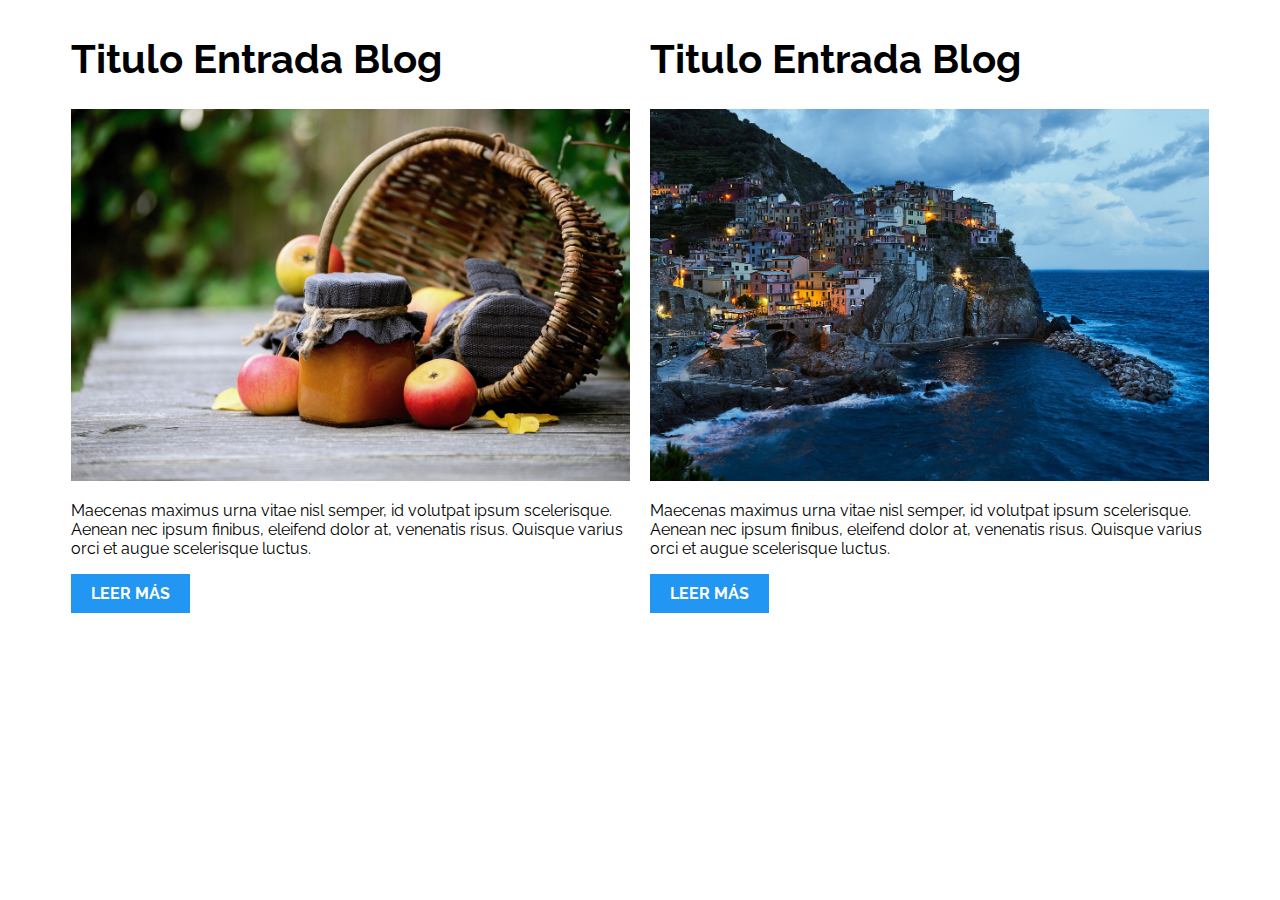
<file: 01-2columnas_iguales_css_grid/index.html>
<!DOCTYPE html>
<html>

<head>
    <meta charset="utf-8">
    <title>Patrones Responsive Web Design - 2 Columnas</title>
    <link rel="stylesheet" href="https://necolas.github.io/normalize.css/8.0.1/normalize.css">
    <link href="https://fonts.googleapis.com/css?family=Raleway:400,700,900" rel="stylesheet">
    <link rel="stylesheet" href="css/styles.css">
    <meta name="viewport" content="width=device-width, initial-scale=1">
</head>

<body>

    <div class="contenedor">
        <article class="entrada-blog">
            <h1>Titulo Entrada Blog</h1>
            <img src="img/imagen1.jpg">
            <p>Maecenas maximus urna vitae nisl semper, id volutpat ipsum scelerisque. Aenean nec ipsum finibus, eleifend dolor at, venenatis risus. Quisque varius orci et augue scelerisque luctus.</p>
            <a href="#">Leer más</a>
        </article>
        <article class="entrada-blog">
            <h1>Titulo Entrada Blog</h1>
            <img src="img/imagen2.jpg">
            <p>Maecenas maximus urna vitae nisl semper, id volutpat ipsum scelerisque. Aenean nec ipsum finibus, eleifend dolor at, venenatis risus. Quisque varius orci et augue scelerisque luctus.</p>
            <a href="#">Leer más</a>
        </article>
    </div>

</body>

</html>
</file>
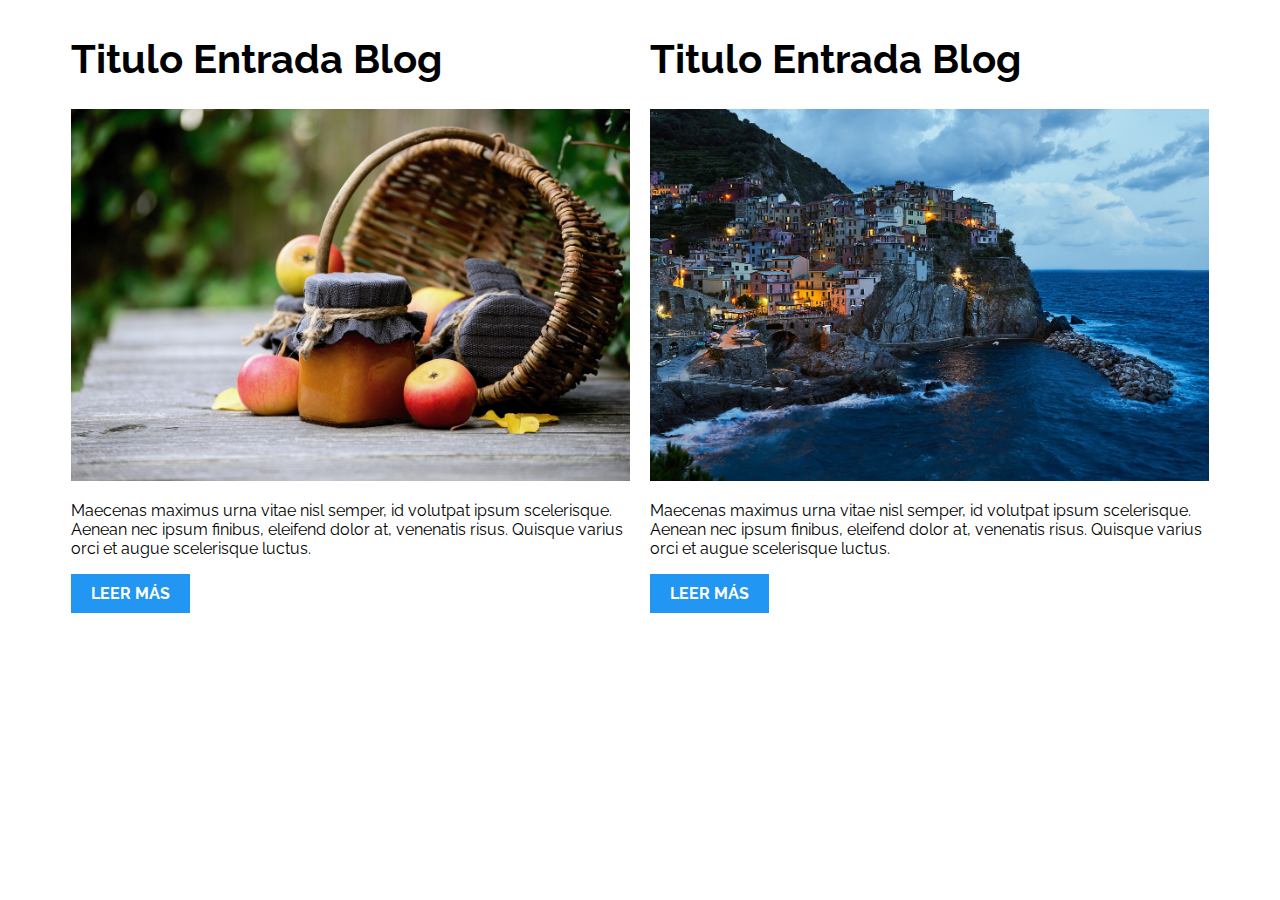
<file: 02-2columnas_iguales_flexbox/index.html>
<!DOCTYPE html>
<html>

<head>
    <meta charset="utf-8">
    <title>Patrones Responsive Web Design - 2 Columnas</title>
    <link rel="stylesheet" href="https://necolas.github.io/normalize.css/8.0.1/normalize.css">
    <link href="https://fonts.googleapis.com/css?family=Raleway:400,700,900" rel="stylesheet">
    <link rel="stylesheet" href="css/styles.css">
    <meta name="viewport" content="width=device-width, initial-scale=1">
</head>

<body>
    <div class="contenedor dos-columnas">
        <article class="entrada-blog">
            <h1>Titulo Entrada Blog</h1>
            <img src="img/imagen1.jpg">
            <p>Maecenas maximus urna vitae nisl semper, id volutpat ipsum scelerisque. Aenean nec ipsum finibus, eleifend dolor at, venenatis risus. Quisque varius orci et augue scelerisque luctus.</p>
            <a href="#">Leer más</a>
        </article>
        <article class="entrada-blog">
            <h1>Titulo Entrada Blog</h1>
            <img src="img/imagen2.jpg">
            <p>Maecenas maximus urna vitae nisl semper, id volutpat ipsum scelerisque. Aenean nec ipsum finibus, eleifend dolor at, venenatis risus. Quisque varius orci et augue scelerisque luctus.</p>
            <a href="#">Leer más</a>
        </article>
    </div>

</body>

</html>
</file>
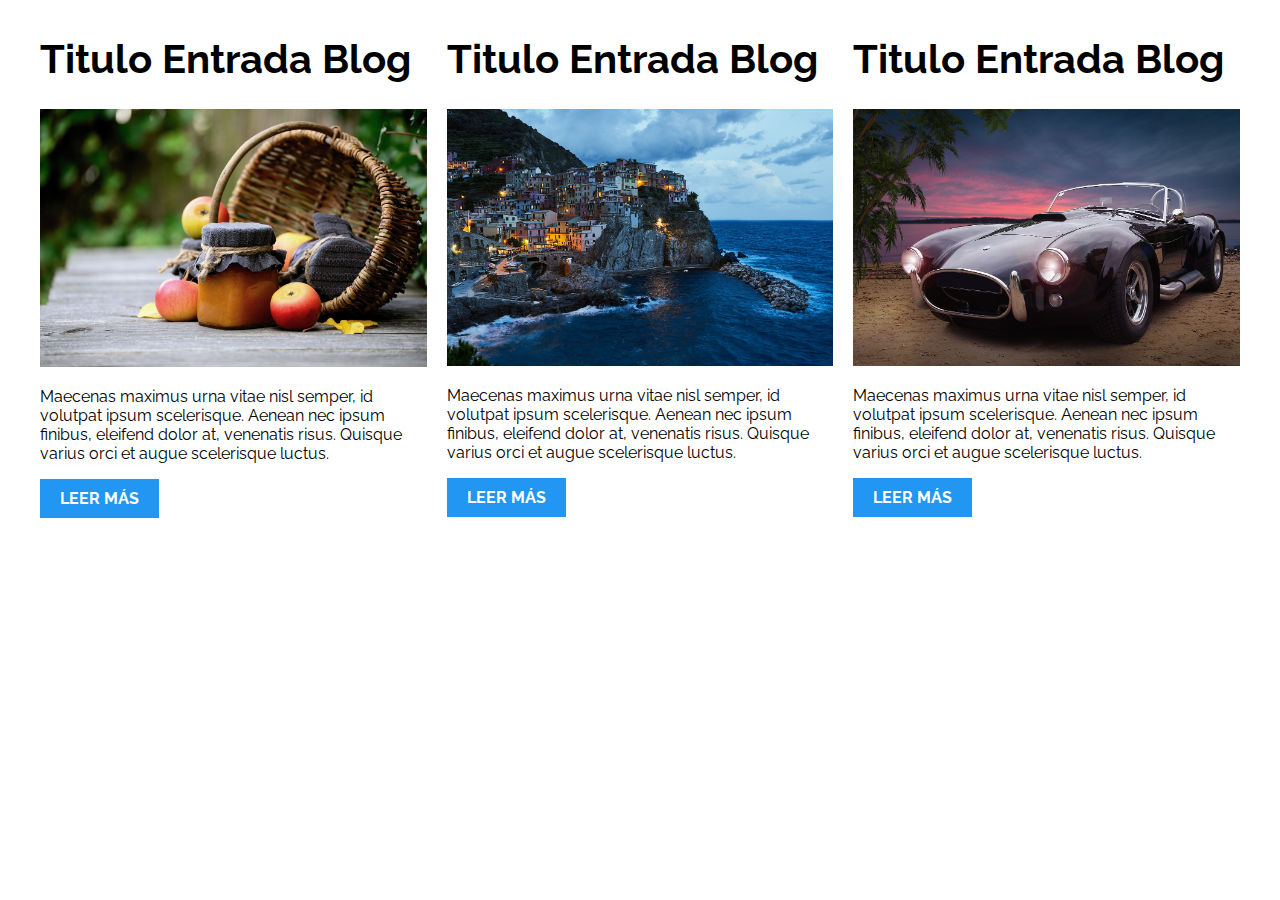
<file: 03-3columnas_iguales_css_grid/index.html>
<!DOCTYPE html>
<html>

<head>
    <meta charset="utf-8">
    <title>Patrones Responsive Web Design - 3 Columnas Iguales</title>
    <link rel="stylesheet" href="https://necolas.github.io/normalize.css/8.0.1/normalize.css">
    <link href="https://fonts.googleapis.com/css?family=Raleway:400,700,900" rel="stylesheet">
    <link rel="stylesheet" href="css/styles.css">
    <meta name="viewport" content="width=device-width, initial-scale=1">
</head>

<body>

    <div class="contenedor tres-columnas">
        <article class="entrada-blog">
            <h1>Titulo Entrada Blog</h1>
            <img src="img/imagen1.jpg">
            <p>Maecenas maximus urna vitae nisl semper, id volutpat ipsum scelerisque. Aenean nec ipsum finibus, eleifend dolor at, venenatis risus. Quisque varius orci et augue scelerisque luctus.</p>
            <a href="#">Leer más</a>
        </article>

        <article class="entrada-blog">
            <h1>Titulo Entrada Blog</h1>
            <img src="img/imagen2.jpg">

            <p>Maecenas maximus urna vitae nisl semper, id volutpat ipsum scelerisque. Aenean nec ipsum finibus, eleifend dolor at, venenatis risus. Quisque varius orci et augue scelerisque luctus.</p>
            <a href="#">Leer más</a>
        </article>

        <article class="entrada-blog">
            <h1>Titulo Entrada Blog</h1>
            <img src="img/imagen3.jpg">

            <p>Maecenas maximus urna vitae nisl semper, id volutpat ipsum scelerisque. Aenean nec ipsum finibus, eleifend dolor at, venenatis risus. Quisque varius orci et augue scelerisque luctus.</p>
            <a href="#">Leer más</a>
        </article>
    </div>

</body>

</html>
</file>
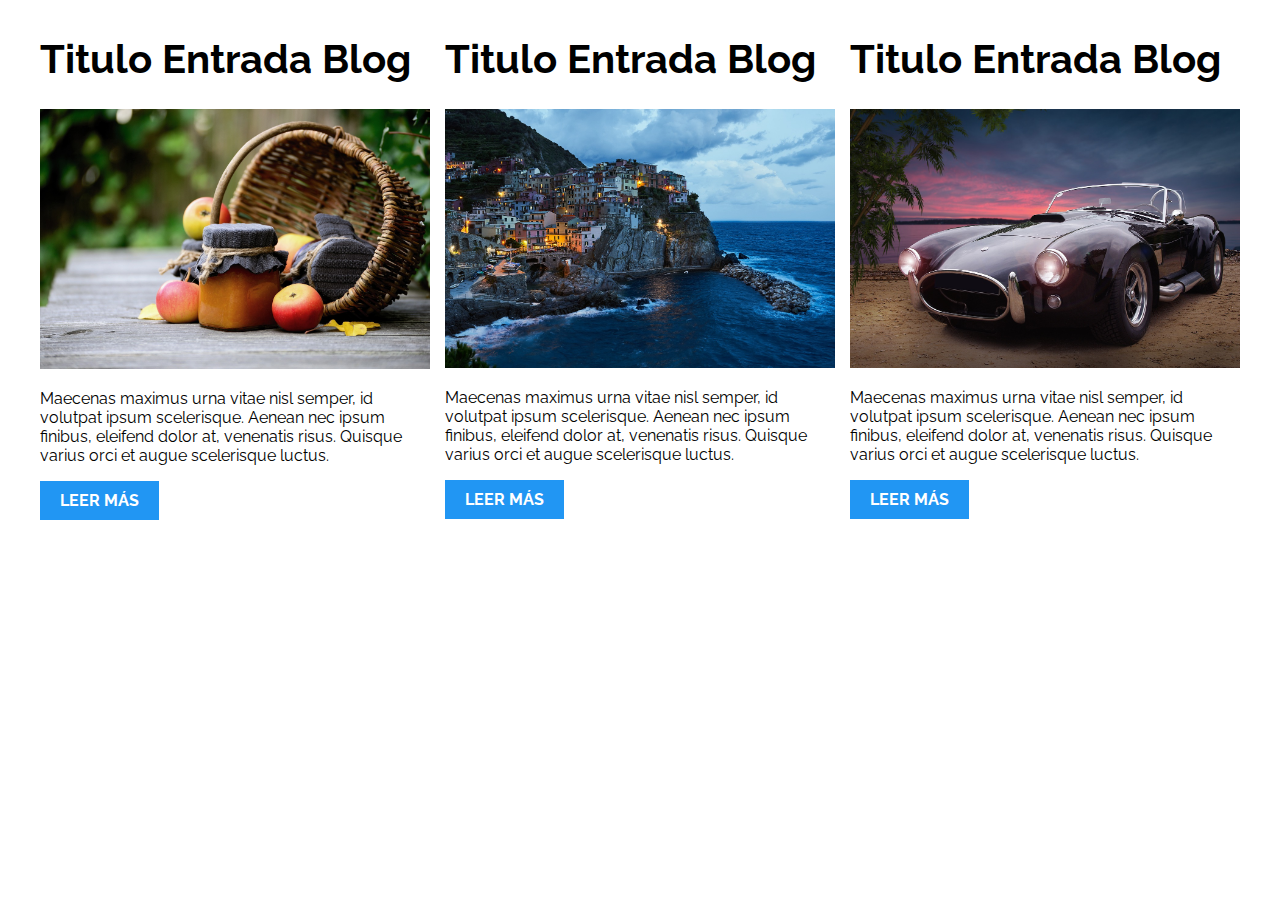
<file: 04-3columnas_iguales_flexbox/index.html>
<!DOCTYPE html>
<html>

<head>
    <meta charset="utf-8">
    <title>Patrones Responsive Web Design - 3 Columnas Iguales</title>
    <link rel="stylesheet" href="https://necolas.github.io/normalize.css/8.0.1/normalize.css">
    <link href="https://fonts.googleapis.com/css?family=Raleway:400,700,900" rel="stylesheet">
    <link rel="stylesheet" href="css/styles.css">
    <meta name="viewport" content="width=device-width, initial-scale=1">
</head>

<body>

    <div class="contenedor tres-columnas">
        <article class="entrada-blog">
            <h1>Titulo Entrada Blog</h1>
            <img src="img/imagen1.jpg">
            <p>Maecenas maximus urna vitae nisl semper, id volutpat ipsum scelerisque. Aenean nec ipsum finibus, eleifend dolor at, venenatis risus. Quisque varius orci et augue scelerisque luctus.</p>
            <a href="#">Leer más</a>
        </article>

        <article class="entrada-blog">
            <h1>Titulo Entrada Blog</h1>
            <img src="img/imagen2.jpg">

            <p>Maecenas maximus urna vitae nisl semper, id volutpat ipsum scelerisque. Aenean nec ipsum finibus, eleifend dolor at, venenatis risus. Quisque varius orci et augue scelerisque luctus.</p>
            <a href="#">Leer más</a>
        </article>

        <article class="entrada-blog">
            <h1>Titulo Entrada Blog</h1>
            <img src="img/imagen3.jpg">

            <p>Maecenas maximus urna vitae nisl semper, id volutpat ipsum scelerisque. Aenean nec ipsum finibus, eleifend dolor at, venenatis risus. Quisque varius orci et augue scelerisque luctus.</p>
            <a href="#">Leer más</a>
        </article>
    </div>
</body>

</html>
</file>
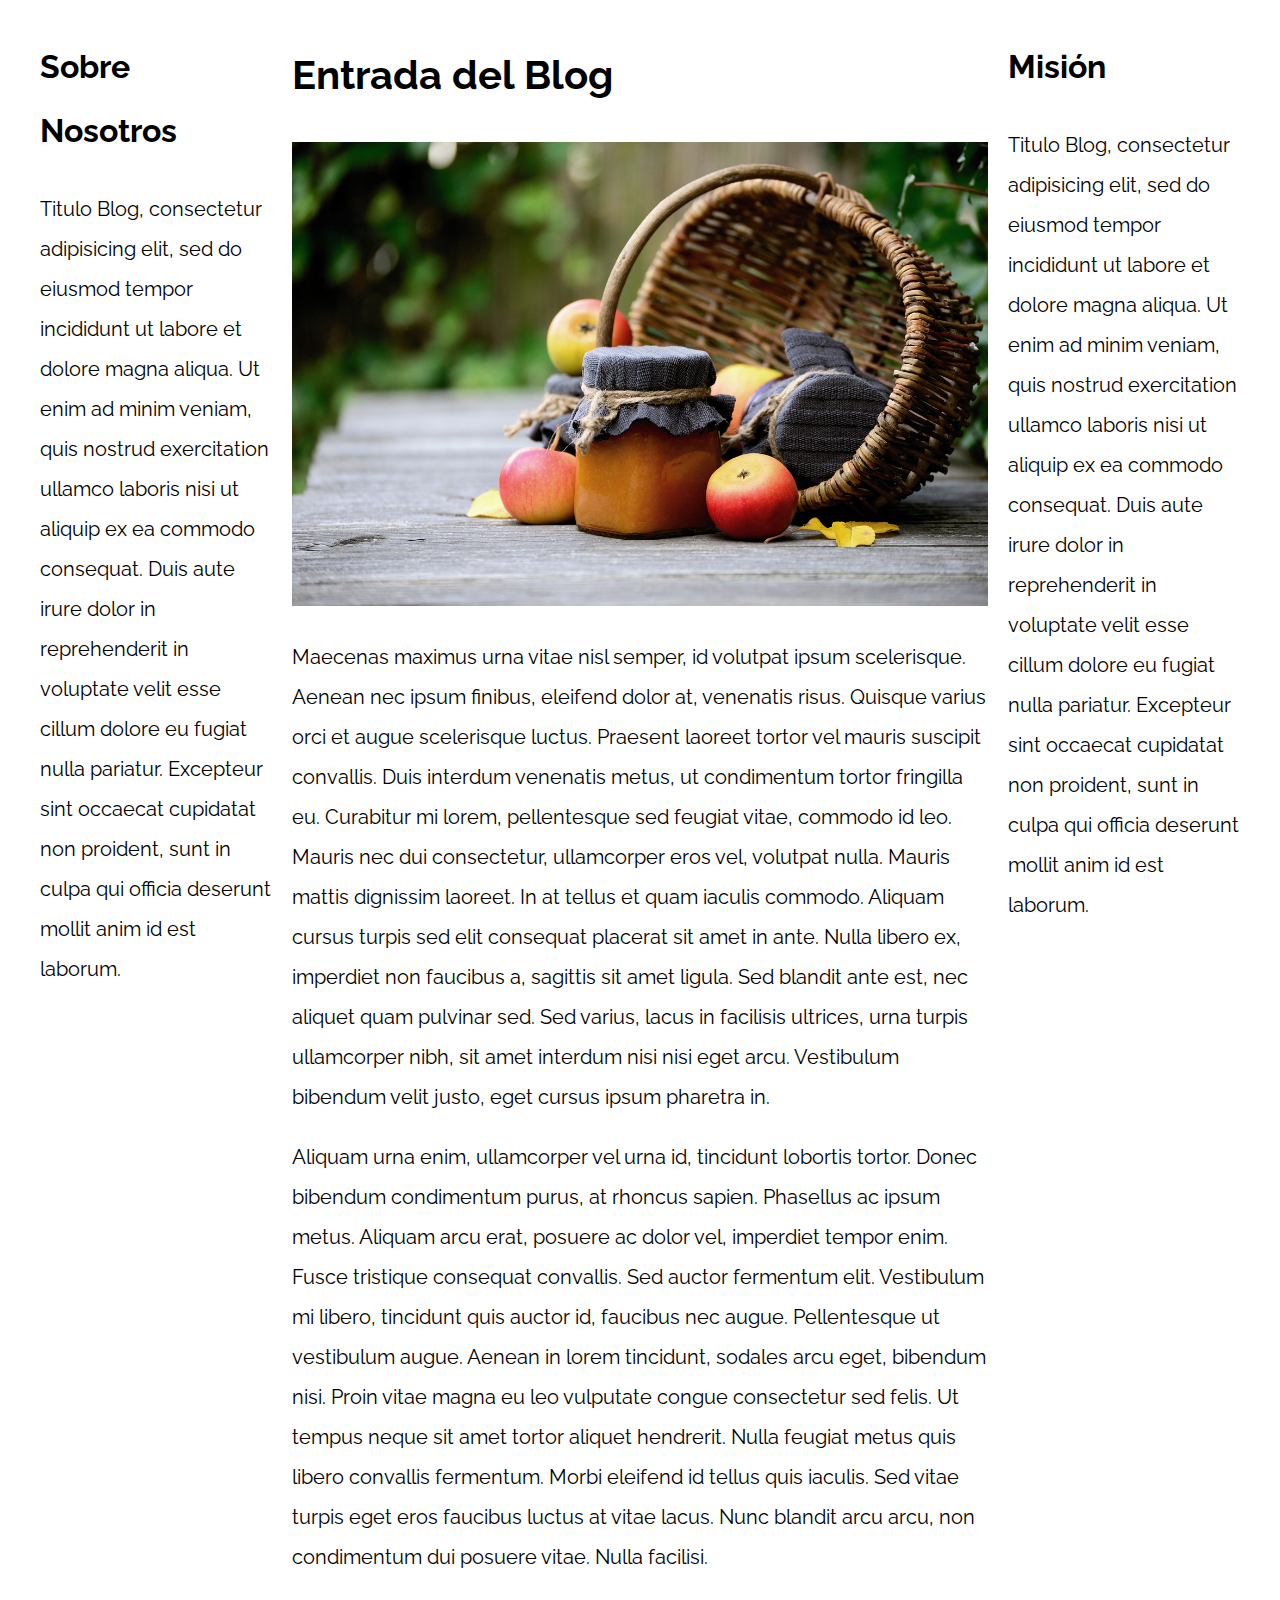
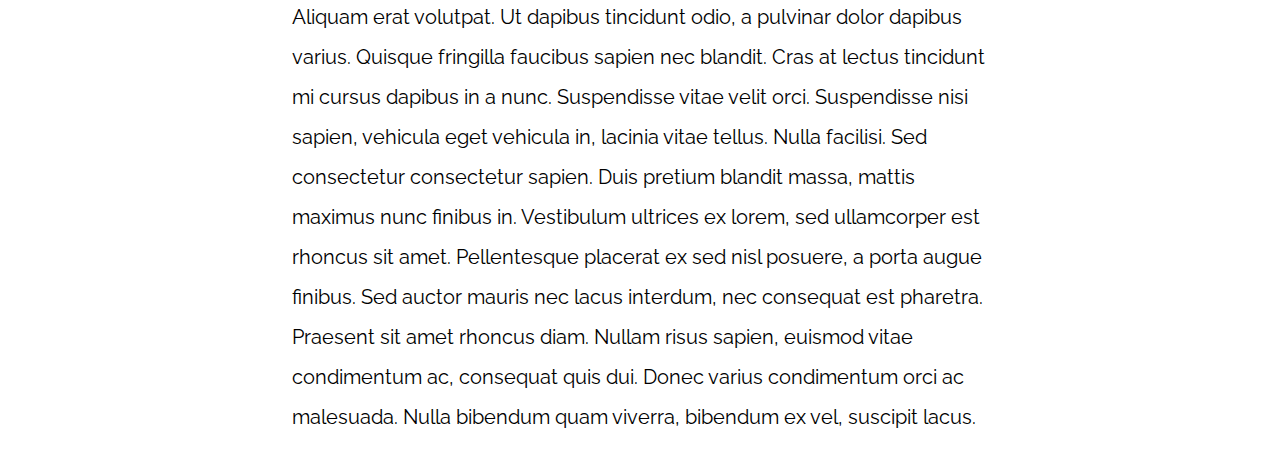
<file: 05-3columnas_css_grid/index.html>
<!DOCTYPE html>
<html>

<head>
    <meta charset="utf-8">
    <title>Patrones Responsive Web Design</title>
    <link rel="stylesheet" href="https://necolas.github.io/normalize.css/8.0.1/normalize.css">
    <link href="https://fonts.googleapis.com/css?family=Raleway:400,700,900" rel="stylesheet">
    <link rel="stylesheet" href="css/styles.css">
    <meta name="viewport" content="width=device-width, initial-scale=1">
</head>

<body>

    <div class="contenedor">
        <main class="grande">
            <article>
                <h1>Entrada del Blog</h1>
                <img src="img/imagen1.jpg">

                <p>Maecenas maximus urna vitae nisl semper, id volutpat ipsum scelerisque. Aenean nec ipsum finibus, eleifend dolor at, venenatis risus. Quisque varius orci et augue scelerisque luctus. Praesent laoreet tortor vel mauris suscipit convallis.
                    Duis interdum venenatis metus, ut condimentum tortor fringilla eu. Curabitur mi lorem, pellentesque sed feugiat vitae, commodo id leo. Mauris nec dui consectetur, ullamcorper eros vel, volutpat nulla. Mauris mattis dignissim laoreet.
                    In at tellus et quam iaculis commodo. Aliquam cursus turpis sed elit consequat placerat sit amet in ante. Nulla libero ex, imperdiet non faucibus a, sagittis sit amet ligula. Sed blandit ante est, nec aliquet quam pulvinar sed. Sed
                    varius, lacus in facilisis ultrices, urna turpis ullamcorper nibh, sit amet interdum nisi nisi eget arcu. Vestibulum bibendum velit justo, eget cursus ipsum pharetra in.</p>

                <p>Aliquam urna enim, ullamcorper vel urna id, tincidunt lobortis tortor. Donec bibendum condimentum purus, at rhoncus sapien. Phasellus ac ipsum metus. Aliquam arcu erat, posuere ac dolor vel, imperdiet tempor enim. Fusce tristique consequat
                    convallis. Sed auctor fermentum elit. Vestibulum mi libero, tincidunt quis auctor id, faucibus nec augue. Pellentesque ut vestibulum augue. Aenean in lorem tincidunt, sodales arcu eget, bibendum nisi. Proin vitae magna eu leo vulputate
                    congue consectetur sed felis. Ut tempus neque sit amet tortor aliquet hendrerit. Nulla feugiat metus quis libero convallis fermentum. Morbi eleifend id tellus quis iaculis. Sed vitae turpis eget eros faucibus luctus at vitae lacus.
                    Nunc blandit arcu arcu, non condimentum dui posuere vitae. Nulla facilisi.</p>

                <p>Aliquam erat volutpat. Ut dapibus tincidunt odio, a pulvinar dolor dapibus varius. Quisque fringilla faucibus sapien nec blandit. Cras at lectus tincidunt mi cursus dapibus in a nunc. Suspendisse vitae velit orci. Suspendisse nisi sapien,
                    vehicula eget vehicula in, lacinia vitae tellus. Nulla facilisi. Sed consectetur consectetur sapien. Duis pretium blandit massa, mattis maximus nunc finibus in. Vestibulum ultrices ex lorem, sed ullamcorper est rhoncus sit amet. Pellentesque
                    placerat ex sed nisl posuere, a porta augue finibus. Sed auctor mauris nec lacus interdum, nec consequat est pharetra. Praesent sit amet rhoncus diam. Nullam risus sapien, euismod vitae condimentum ac, consequat quis dui. Donec varius
                    condimentum orci ac malesuada. Nulla bibendum quam viverra, bibendum ex vel, suscipit lacus.</p>

            </article>
        </main>

        <aside class="izquierda">
            <h2>Sobre Nosotros</h2>
            <p>Titulo Blog, consectetur adipisicing elit, sed do eiusmod tempor incididunt ut labore et dolore magna aliqua. Ut enim ad minim veniam, quis nostrud exercitation ullamco laboris nisi ut aliquip ex ea commodo consequat. Duis aute irure dolor
                in reprehenderit in voluptate velit esse cillum dolore eu fugiat nulla pariatur. Excepteur sint occaecat cupidatat non proident, sunt in culpa qui officia deserunt mollit anim id est laborum.</p>
        </aside>
        <aside class="derecha">
            <h2>Misión</h2>
            <p>Titulo Blog, consectetur adipisicing elit, sed do eiusmod tempor incididunt ut labore et dolore magna aliqua. Ut enim ad minim veniam, quis nostrud exercitation ullamco laboris nisi ut aliquip ex ea commodo consequat. Duis aute irure dolor
                in reprehenderit in voluptate velit esse cillum dolore eu fugiat nulla pariatur. Excepteur sint occaecat cupidatat non proident, sunt in culpa qui officia deserunt mollit anim id est laborum.</p>
        </aside>
    </div>

</body>

</html>
</file>
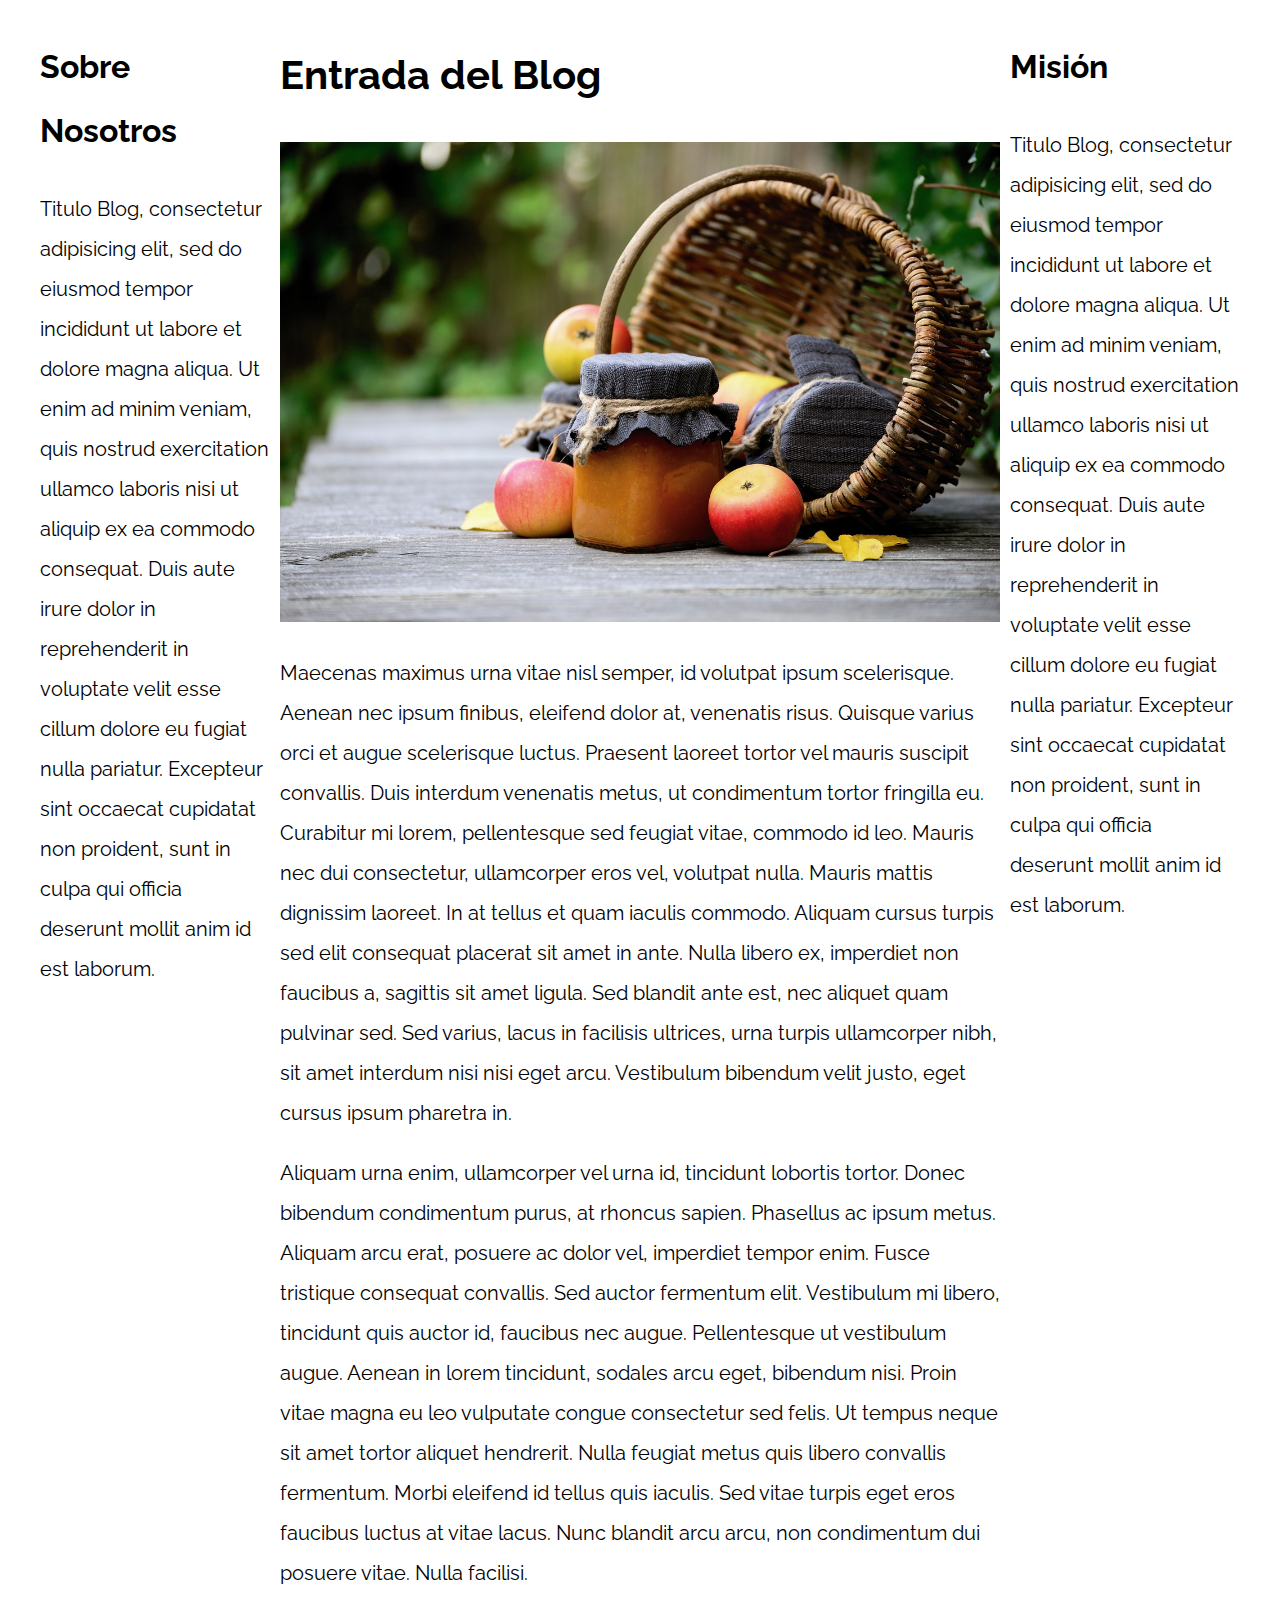
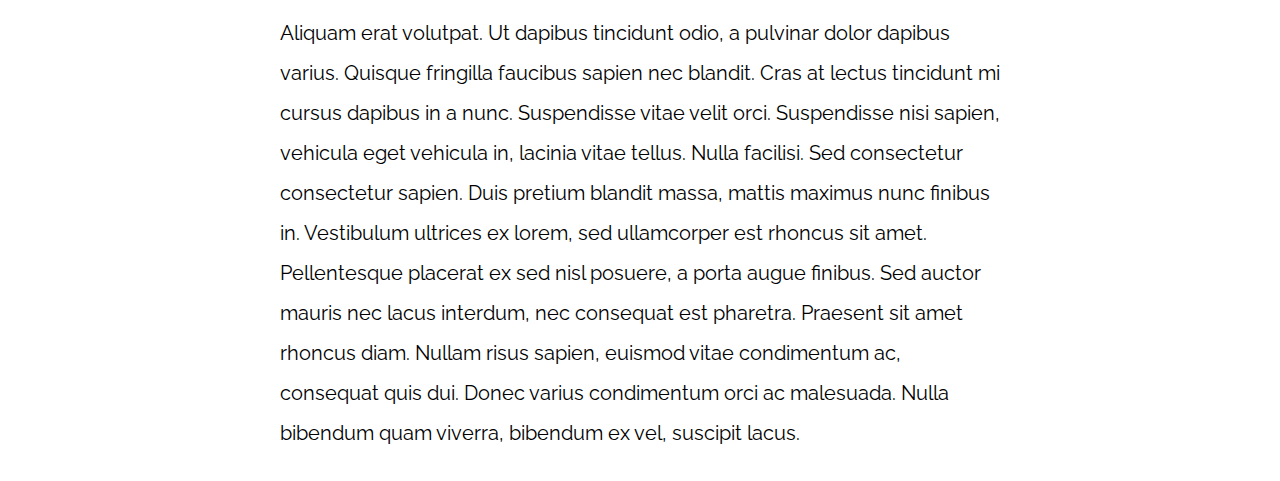
<file: 06-3columnas_flexbox/index.html>
<!DOCTYPE html>
<html>

<head>
    <meta charset="utf-8">
    <title>Patrones Responsive Web Design</title>
    <link rel="stylesheet" href="https://necolas.github.io/normalize.css/8.0.1/normalize.css">
    <link href="https://fonts.googleapis.com/css?family=Raleway:400,700,900" rel="stylesheet">
    <link rel="stylesheet" href="css/styles.css">
    <meta name="viewport" content="width=device-width, initial-scale=1">
</head>

<body>

    <div class="contenedor">
        <main class="grande">
            <article>
                <h1>Entrada del Blog</h1>
                <img src="img/imagen1.jpg">

                <p>Maecenas maximus urna vitae nisl semper, id volutpat ipsum scelerisque. Aenean nec ipsum finibus, eleifend dolor at, venenatis risus. Quisque varius orci et augue scelerisque luctus. Praesent laoreet tortor vel mauris suscipit convallis.
                    Duis interdum venenatis metus, ut condimentum tortor fringilla eu. Curabitur mi lorem, pellentesque sed feugiat vitae, commodo id leo. Mauris nec dui consectetur, ullamcorper eros vel, volutpat nulla. Mauris mattis dignissim laoreet.
                    In at tellus et quam iaculis commodo. Aliquam cursus turpis sed elit consequat placerat sit amet in ante. Nulla libero ex, imperdiet non faucibus a, sagittis sit amet ligula. Sed blandit ante est, nec aliquet quam pulvinar sed. Sed
                    varius, lacus in facilisis ultrices, urna turpis ullamcorper nibh, sit amet interdum nisi nisi eget arcu. Vestibulum bibendum velit justo, eget cursus ipsum pharetra in.</p>

                <p>Aliquam urna enim, ullamcorper vel urna id, tincidunt lobortis tortor. Donec bibendum condimentum purus, at rhoncus sapien. Phasellus ac ipsum metus. Aliquam arcu erat, posuere ac dolor vel, imperdiet tempor enim. Fusce tristique consequat
                    convallis. Sed auctor fermentum elit. Vestibulum mi libero, tincidunt quis auctor id, faucibus nec augue. Pellentesque ut vestibulum augue. Aenean in lorem tincidunt, sodales arcu eget, bibendum nisi. Proin vitae magna eu leo vulputate
                    congue consectetur sed felis. Ut tempus neque sit amet tortor aliquet hendrerit. Nulla feugiat metus quis libero convallis fermentum. Morbi eleifend id tellus quis iaculis. Sed vitae turpis eget eros faucibus luctus at vitae lacus.
                    Nunc blandit arcu arcu, non condimentum dui posuere vitae. Nulla facilisi.</p>

                <p>Aliquam erat volutpat. Ut dapibus tincidunt odio, a pulvinar dolor dapibus varius. Quisque fringilla faucibus sapien nec blandit. Cras at lectus tincidunt mi cursus dapibus in a nunc. Suspendisse vitae velit orci. Suspendisse nisi sapien,
                    vehicula eget vehicula in, lacinia vitae tellus. Nulla facilisi. Sed consectetur consectetur sapien. Duis pretium blandit massa, mattis maximus nunc finibus in. Vestibulum ultrices ex lorem, sed ullamcorper est rhoncus sit amet. Pellentesque
                    placerat ex sed nisl posuere, a porta augue finibus. Sed auctor mauris nec lacus interdum, nec consequat est pharetra. Praesent sit amet rhoncus diam. Nullam risus sapien, euismod vitae condimentum ac, consequat quis dui. Donec varius
                    condimentum orci ac malesuada. Nulla bibendum quam viverra, bibendum ex vel, suscipit lacus.</p>

            </article>
        </main>

        <aside class="sidebar izquierda">
            <h2>Sobre Nosotros</h2>
            <p>Titulo Blog, consectetur adipisicing elit, sed do eiusmod tempor incididunt ut labore et dolore magna aliqua. Ut enim ad minim veniam, quis nostrud exercitation ullamco laboris nisi ut aliquip ex ea commodo consequat. Duis aute irure dolor
                in reprehenderit in voluptate velit esse cillum dolore eu fugiat nulla pariatur. Excepteur sint occaecat cupidatat non proident, sunt in culpa qui officia deserunt mollit anim id est laborum.</p>
        </aside>
        <aside class="sidebar">
            <h2>Misión</h2>
            <p>Titulo Blog, consectetur adipisicing elit, sed do eiusmod tempor incididunt ut labore et dolore magna aliqua. Ut enim ad minim veniam, quis nostrud exercitation ullamco laboris nisi ut aliquip ex ea commodo consequat. Duis aute irure dolor
                in reprehenderit in voluptate velit esse cillum dolore eu fugiat nulla pariatur. Excepteur sint occaecat cupidatat non proident, sunt in culpa qui officia deserunt mollit anim id est laborum.</p>
        </aside>
    </div>

</body>

</html>
</file>
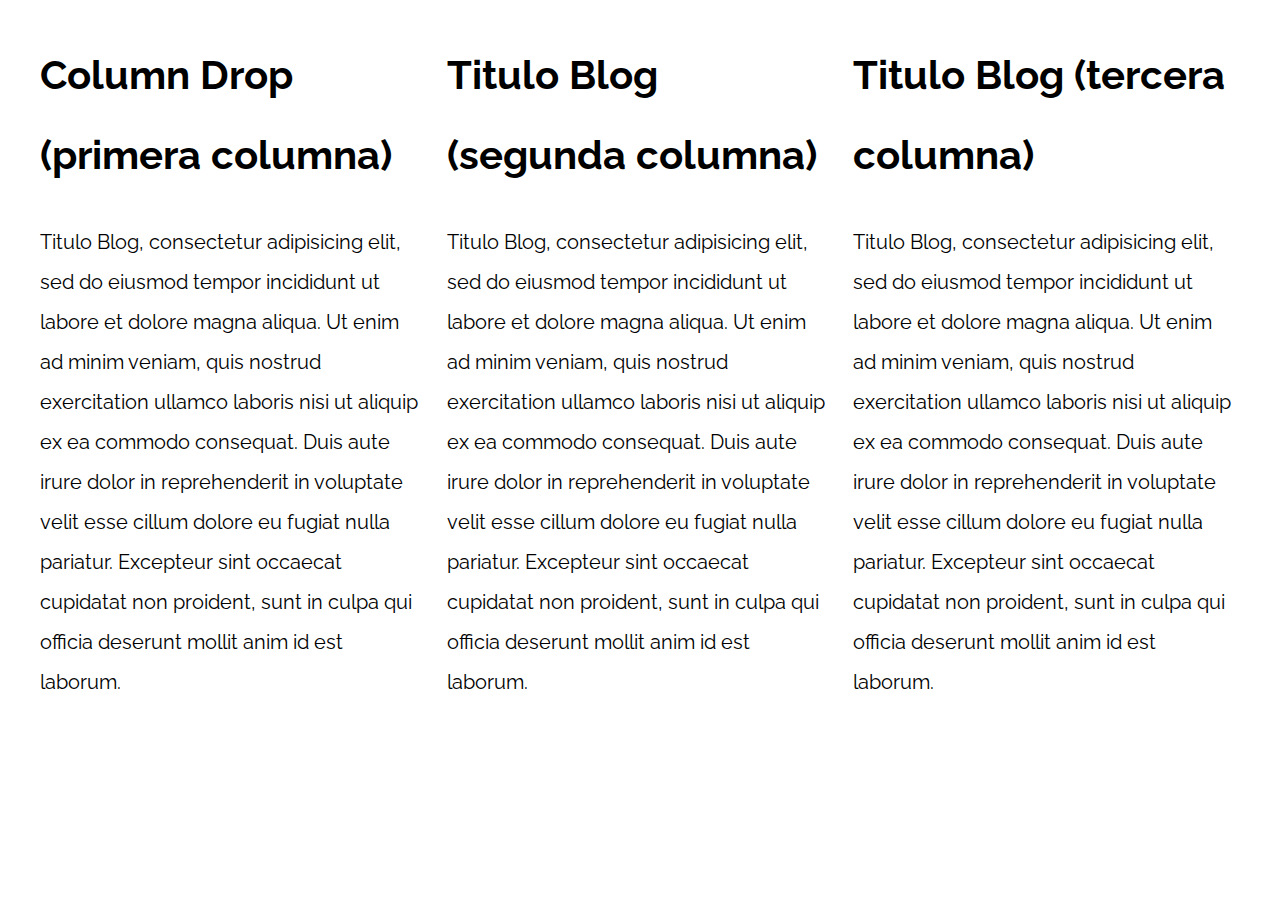
<file: 07-column_drop_css_grid/index.html>
<!DOCTYPE html>
<html>

<head>
    <meta charset="utf-8">
    <title>Patrones Responsive Web Design</title>
    <link rel="stylesheet" href="https://necolas.github.io/normalize.css/8.0.1/normalize.css">
    <link href="https://fonts.googleapis.com/css?family=Raleway:400,700,900" rel="stylesheet">
    <link rel="stylesheet" href="css/styles.css">
    <meta name="viewport" content="width=device-width, initial-scale=1">
</head>

<body>

    <div class="contenedor column-drop-css">
        <main>
            <h1>Column Drop (primera columna)</h1>
            <p>
                Titulo Blog, consectetur adipisicing elit, sed do eiusmod tempor incididunt ut labore et dolore magna aliqua. Ut enim ad minim veniam, quis nostrud exercitation ullamco laboris nisi ut aliquip ex ea commodo consequat. Duis aute irure dolor in reprehenderit
                in voluptate velit esse cillum dolore eu fugiat nulla pariatur. Excepteur sint occaecat cupidatat non proident, sunt in culpa qui officia deserunt mollit anim id est laborum.
            </p>
        </main>

        <aside class="primera">
            <h1>Titulo Blog (segunda columna)</h1>
            <p>
                Titulo Blog, consectetur adipisicing elit, sed do eiusmod tempor incididunt ut labore et dolore magna aliqua. Ut enim ad minim veniam, quis nostrud exercitation ullamco laboris nisi ut aliquip ex ea commodo consequat. Duis aute irure dolor in reprehenderit
                in voluptate velit esse cillum dolore eu fugiat nulla pariatur. Excepteur sint occaecat cupidatat non proident, sunt in culpa qui officia deserunt mollit anim id est laborum.
            </p>
        </aside>

        <aside class="segunda">
            <h1>Titulo Blog (tercera columna)</h1>
            <p>
                Titulo Blog, consectetur adipisicing elit, sed do eiusmod tempor incididunt ut labore et dolore magna aliqua. Ut enim ad minim veniam, quis nostrud exercitation ullamco laboris nisi ut aliquip ex ea commodo consequat. Duis aute irure dolor in reprehenderit
                in voluptate velit esse cillum dolore eu fugiat nulla pariatur. Excepteur sint occaecat cupidatat non proident, sunt in culpa qui officia deserunt mollit anim id est laborum.
            </p>
        </aside>
    </div>

</body>

</html>
</file>
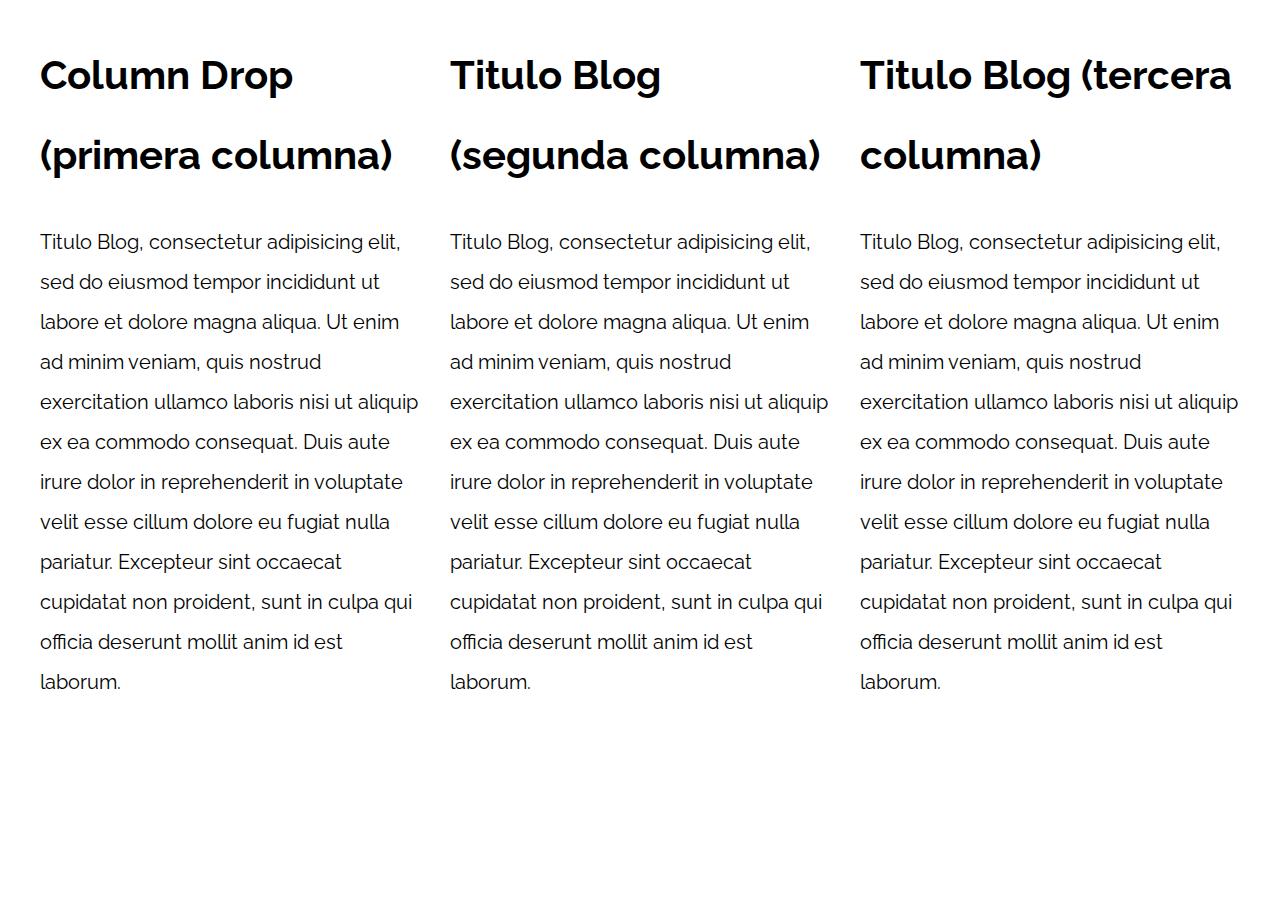
<file: 08-column_drop_flexbox/index.html>
<!DOCTYPE html>
<html>

<head>
    <meta charset="utf-8">
    <title>Patrones Responsive Web Design</title>
    <link rel="stylesheet" href="https://necolas.github.io/normalize.css/8.0.1/normalize.css">
    <link href="https://fonts.googleapis.com/css?family=Raleway:400,700,900" rel="stylesheet">
    <link rel="stylesheet" href="css/styles.css">
    <meta name="viewport" content="width=device-width, initial-scale=1">
</head>

<body>

    <div class="contenedor column-drop-flex">
        <main class="contenido-principal">
            <h1>Column Drop (primera columna)</h1>
            <p>
                Titulo Blog, consectetur adipisicing elit, sed do eiusmod tempor incididunt ut labore et dolore magna aliqua. Ut enim ad minim veniam, quis nostrud exercitation ullamco laboris nisi ut aliquip ex ea commodo consequat. Duis aute irure dolor in reprehenderit
                in voluptate velit esse cillum dolore eu fugiat nulla pariatur. Excepteur sint occaecat cupidatat non proident, sunt in culpa qui officia deserunt mollit anim id est laborum.
            </p>
        </main>

        <aside class="primera">
            <h1>Titulo Blog (segunda columna)</h1>
            <p>
                Titulo Blog, consectetur adipisicing elit, sed do eiusmod tempor incididunt ut labore et dolore magna aliqua. Ut enim ad minim veniam, quis nostrud exercitation ullamco laboris nisi ut aliquip ex ea commodo consequat. Duis aute irure dolor in reprehenderit
                in voluptate velit esse cillum dolore eu fugiat nulla pariatur. Excepteur sint occaecat cupidatat non proident, sunt in culpa qui officia deserunt mollit anim id est laborum.
            </p>
        </aside>

        <aside class="segunda">
            <h1>Titulo Blog (tercera columna)</h1>
            <p>
                Titulo Blog, consectetur adipisicing elit, sed do eiusmod tempor incididunt ut labore et dolore magna aliqua. Ut enim ad minim veniam, quis nostrud exercitation ullamco laboris nisi ut aliquip ex ea commodo consequat. Duis aute irure dolor in reprehenderit
                in voluptate velit esse cillum dolore eu fugiat nulla pariatur. Excepteur sint occaecat cupidatat non proident, sunt in culpa qui officia deserunt mollit anim id est laborum.
            </p>
        </aside>
    </div>

</body>

</html>
</file>
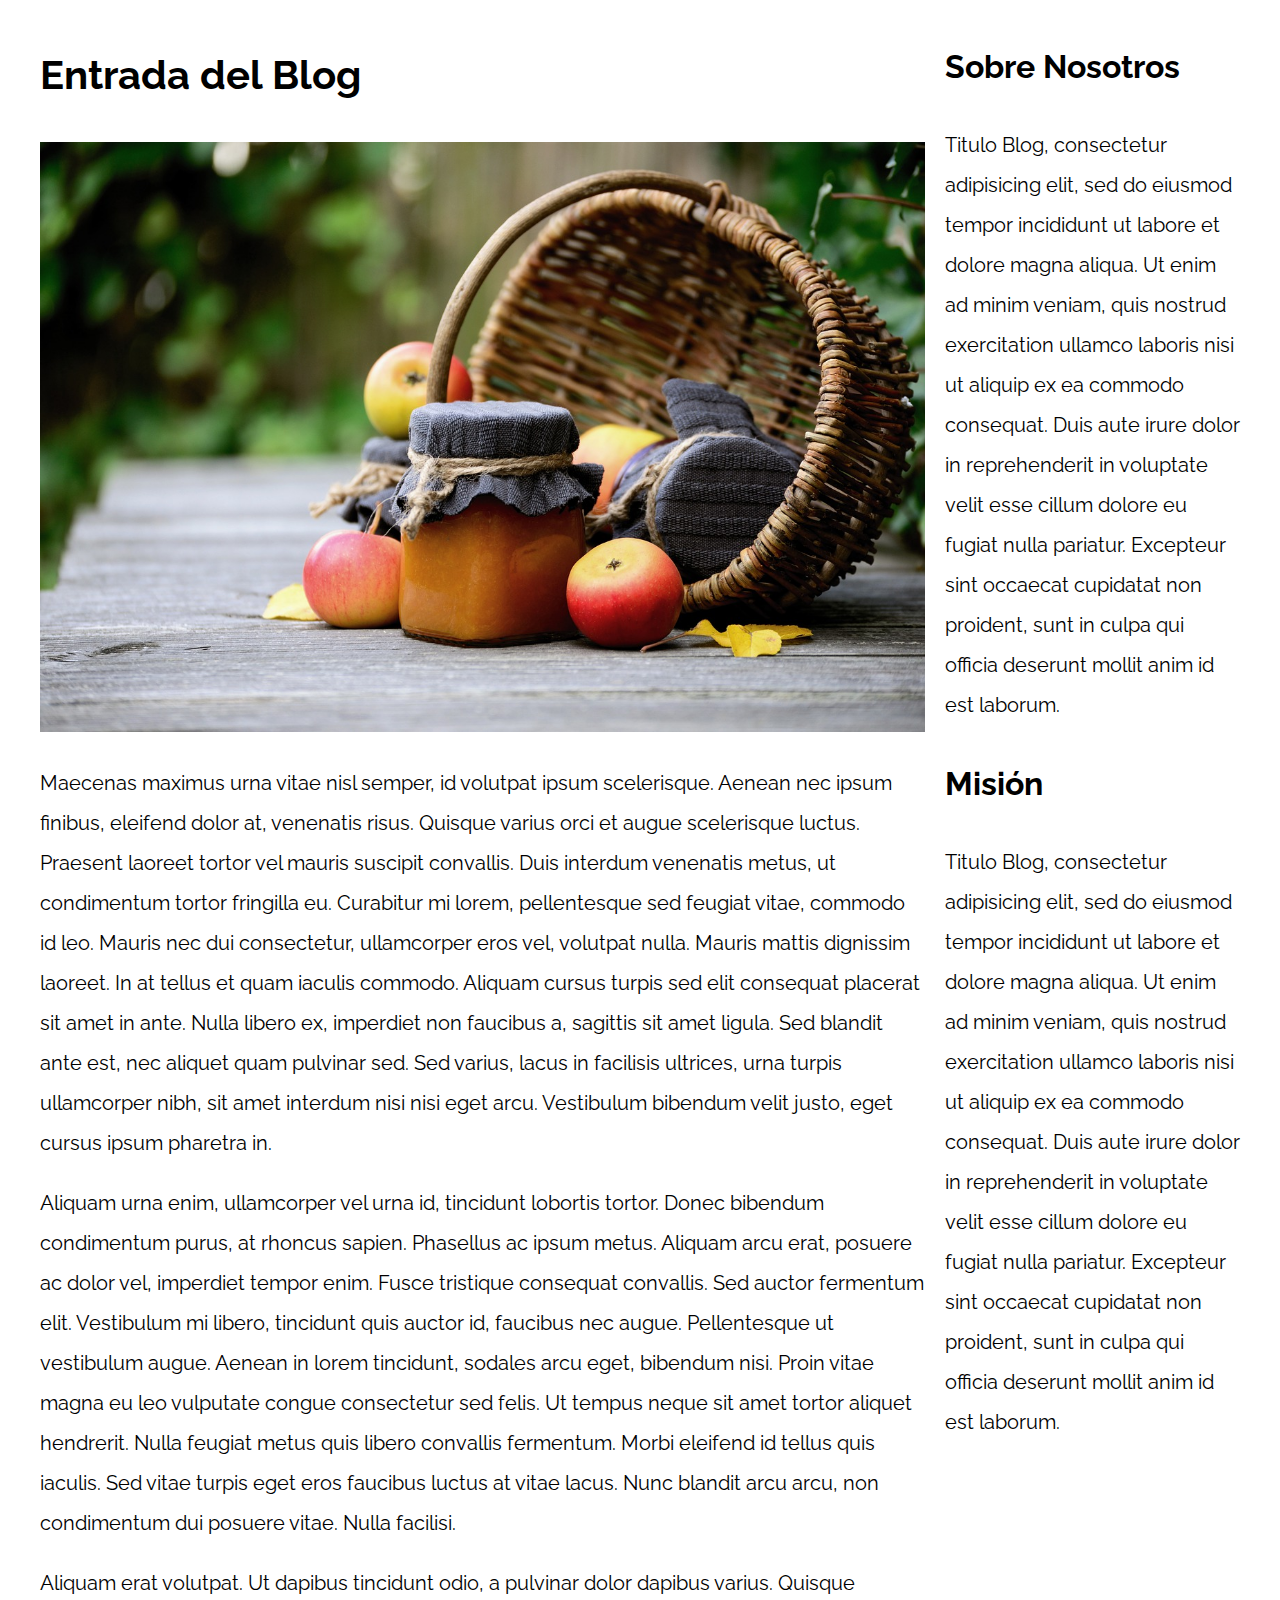
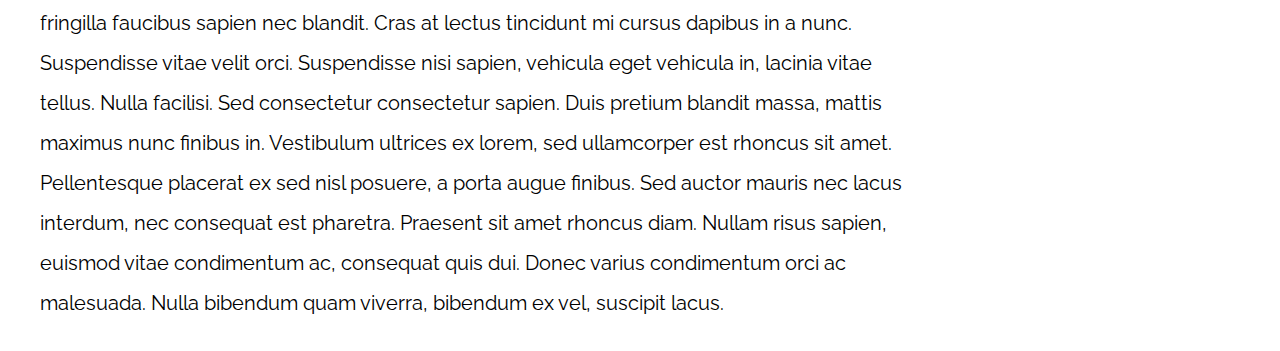
<file: 09-con_sidebar_css_grid/index.html>
<!DOCTYPE html>
<html>

<head>
    <meta charset="utf-8">
    <title>Patrones Responsive Web Design</title>
    <link rel="stylesheet" href="https://necolas.github.io/normalize.css/8.0.1/normalize.css">
    <link href="https://fonts.googleapis.com/css?family=Raleway:400,700,900" rel="stylesheet">
    <link rel="stylesheet" href="css/styles.css">
    <meta name="viewport" content="width=device-width, initial-scale=1">
</head>

<body>

    <div class="contenedor sidebar-ccs-grid">
        <article class="contenido-principal">
            <h1>Entrada del Blog</h1>
            <img src="img/imagen1.jpg">

            <p>Maecenas maximus urna vitae nisl semper, id volutpat ipsum scelerisque. Aenean nec ipsum finibus, eleifend dolor at, venenatis risus. Quisque varius orci et augue scelerisque luctus. Praesent laoreet tortor vel mauris suscipit convallis. Duis
                interdum venenatis metus, ut condimentum tortor fringilla eu. Curabitur mi lorem, pellentesque sed feugiat vitae, commodo id leo. Mauris nec dui consectetur, ullamcorper eros vel, volutpat nulla. Mauris mattis dignissim laoreet. In at
                tellus et quam iaculis commodo. Aliquam cursus turpis sed elit consequat placerat sit amet in ante. Nulla libero ex, imperdiet non faucibus a, sagittis sit amet ligula. Sed blandit ante est, nec aliquet quam pulvinar sed. Sed varius, lacus
                in facilisis ultrices, urna turpis ullamcorper nibh, sit amet interdum nisi nisi eget arcu. Vestibulum bibendum velit justo, eget cursus ipsum pharetra in.</p>

            <p>Aliquam urna enim, ullamcorper vel urna id, tincidunt lobortis tortor. Donec bibendum condimentum purus, at rhoncus sapien. Phasellus ac ipsum metus. Aliquam arcu erat, posuere ac dolor vel, imperdiet tempor enim. Fusce tristique consequat
                convallis. Sed auctor fermentum elit. Vestibulum mi libero, tincidunt quis auctor id, faucibus nec augue. Pellentesque ut vestibulum augue. Aenean in lorem tincidunt, sodales arcu eget, bibendum nisi. Proin vitae magna eu leo vulputate
                congue consectetur sed felis. Ut tempus neque sit amet tortor aliquet hendrerit. Nulla feugiat metus quis libero convallis fermentum. Morbi eleifend id tellus quis iaculis. Sed vitae turpis eget eros faucibus luctus at vitae lacus. Nunc
                blandit arcu arcu, non condimentum dui posuere vitae. Nulla facilisi.</p>

            <p>Aliquam erat volutpat. Ut dapibus tincidunt odio, a pulvinar dolor dapibus varius. Quisque fringilla faucibus sapien nec blandit. Cras at lectus tincidunt mi cursus dapibus in a nunc. Suspendisse vitae velit orci. Suspendisse nisi sapien,
                vehicula eget vehicula in, lacinia vitae tellus. Nulla facilisi. Sed consectetur consectetur sapien. Duis pretium blandit massa, mattis maximus nunc finibus in. Vestibulum ultrices ex lorem, sed ullamcorper est rhoncus sit amet. Pellentesque
                placerat ex sed nisl posuere, a porta augue finibus. Sed auctor mauris nec lacus interdum, nec consequat est pharetra. Praesent sit amet rhoncus diam. Nullam risus sapien, euismod vitae condimentum ac, consequat quis dui. Donec varius
                condimentum orci ac malesuada. Nulla bibendum quam viverra, bibendum ex vel, suscipit lacus.</p>
        </article>
        <aside class="bar">
            <h2>Sobre Nosotros</h2>
            <p>Titulo Blog, consectetur adipisicing elit, sed do eiusmod tempor incididunt ut labore et dolore magna aliqua. Ut enim ad minim veniam, quis nostrud exercitation ullamco laboris nisi ut aliquip ex ea commodo consequat. Duis aute irure dolor
                in reprehenderit in voluptate velit esse cillum dolore eu fugiat nulla pariatur. Excepteur sint occaecat cupidatat non proident, sunt in culpa qui officia deserunt mollit anim id est laborum.</p>


            <h2>Misión</h2>
            <p>Titulo Blog, consectetur adipisicing elit, sed do eiusmod tempor incididunt ut labore et dolore magna aliqua. Ut enim ad minim veniam, quis nostrud exercitation ullamco laboris nisi ut aliquip ex ea commodo consequat. Duis aute irure dolor
                in reprehenderit in voluptate velit esse cillum dolore eu fugiat nulla pariatur. Excepteur sint occaecat cupidatat non proident, sunt in culpa qui officia deserunt mollit anim id est laborum.</p>
        </aside>
    </div>

</body>

</html>
</file>
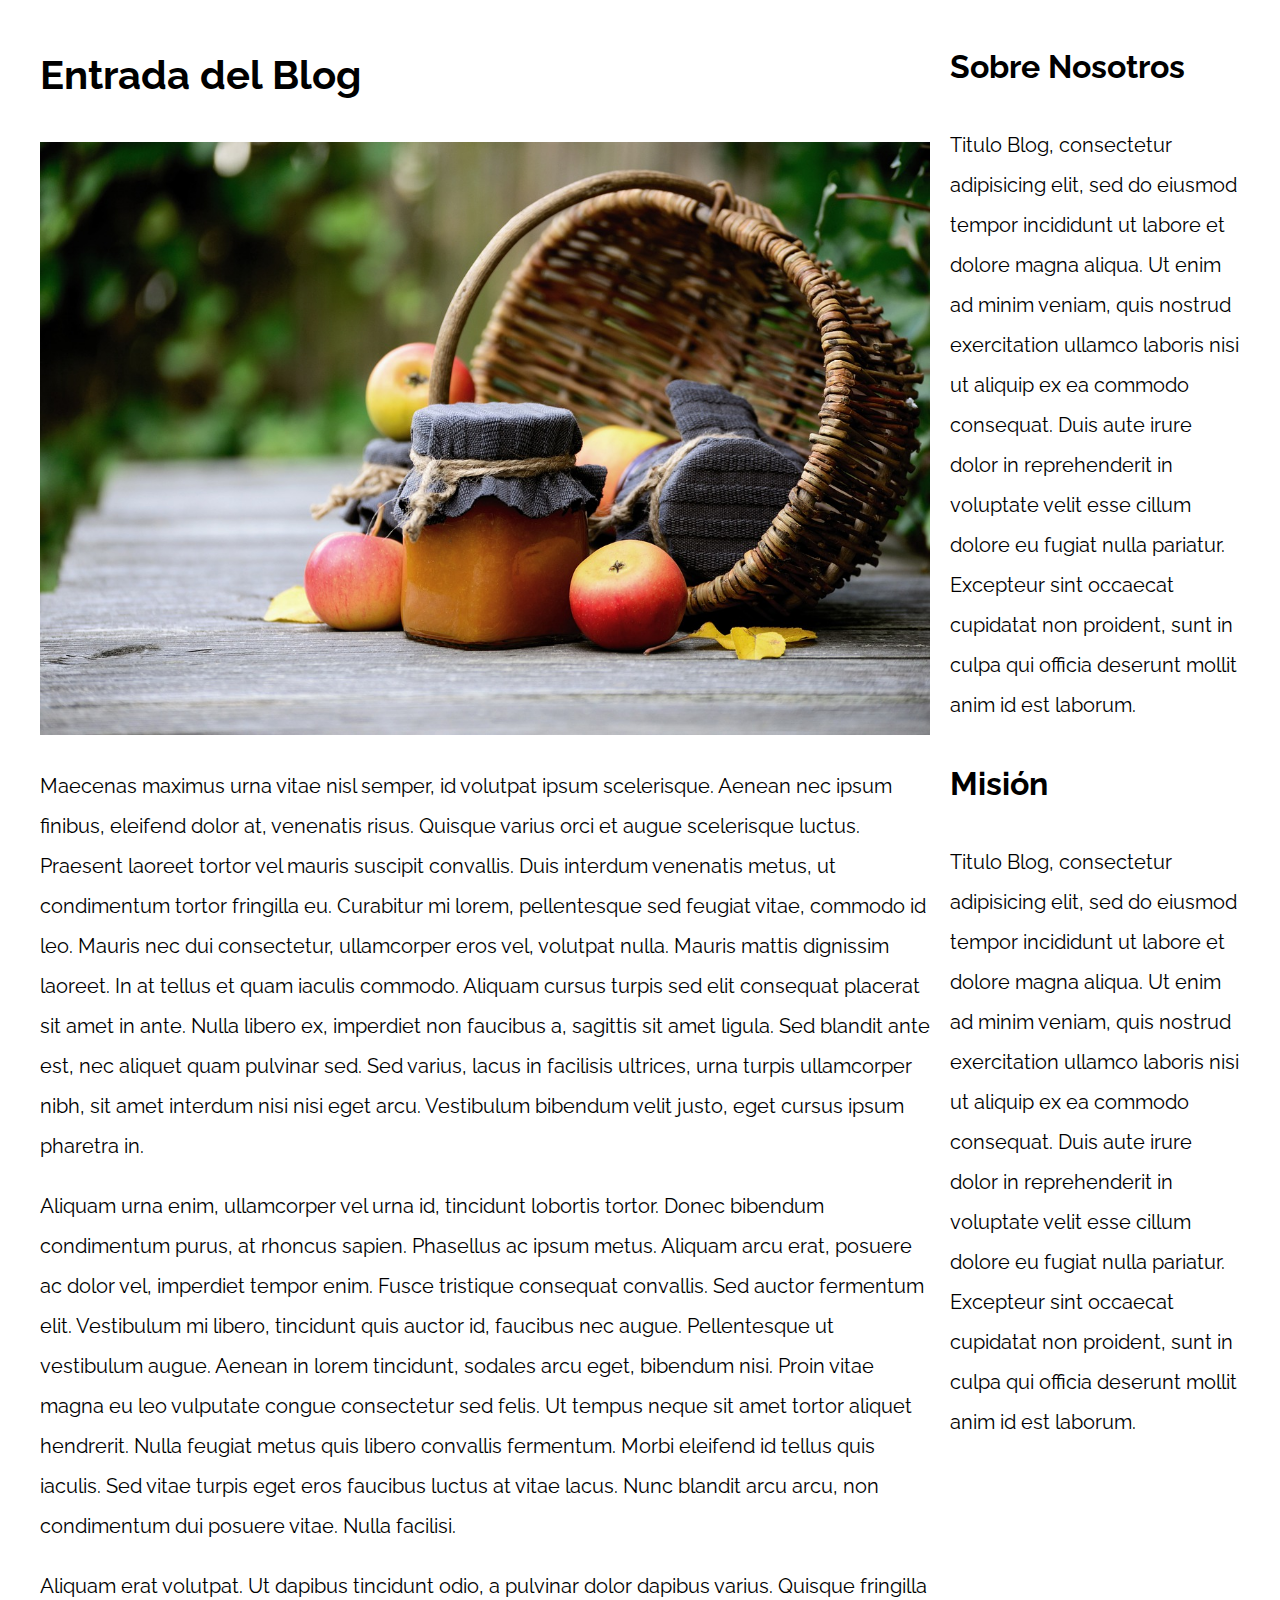
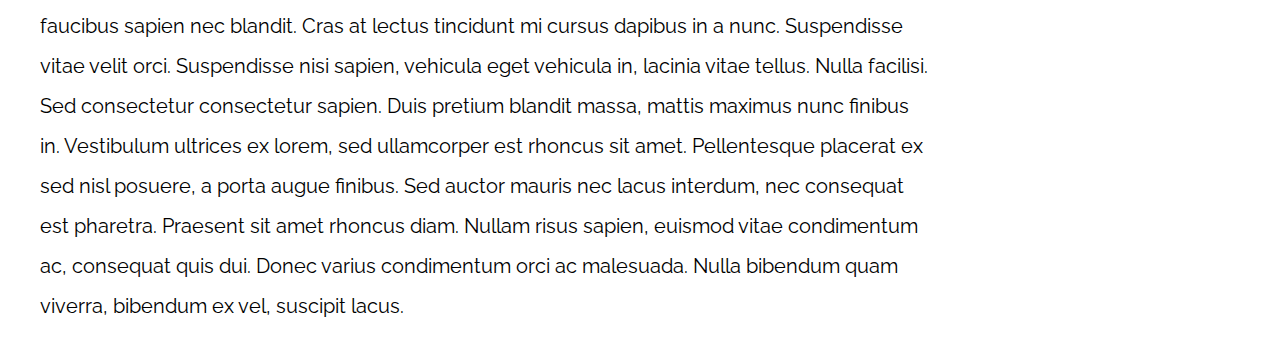
<file: 10-con_sidebar_flexbox/index.html>
<!DOCTYPE html>
<html>

<head>
    <meta charset="utf-8">
    <title>Patrones Responsive Web Design</title>
    <link rel="stylesheet" href="https://necolas.github.io/normalize.css/8.0.1/normalize.css">
    <link href="https://fonts.googleapis.com/css?family=Raleway:400,700,900" rel="stylesheet">
    <link rel="stylesheet" href="css/styles.css">
    <meta name="viewport" content="width=device-width, initial-scale=1">
</head>

<body>

    <div class="contenedor sidebar-flexbox">
        <article class="contenido-principal">
            <h1>Entrada del Blog</h1>
            <img src="img/imagen1.jpg">

            <p>Maecenas maximus urna vitae nisl semper, id volutpat ipsum scelerisque. Aenean nec ipsum finibus, eleifend dolor at, venenatis risus. Quisque varius orci et augue scelerisque luctus. Praesent laoreet tortor vel mauris suscipit convallis. Duis
                interdum venenatis metus, ut condimentum tortor fringilla eu. Curabitur mi lorem, pellentesque sed feugiat vitae, commodo id leo. Mauris nec dui consectetur, ullamcorper eros vel, volutpat nulla. Mauris mattis dignissim laoreet. In at
                tellus et quam iaculis commodo. Aliquam cursus turpis sed elit consequat placerat sit amet in ante. Nulla libero ex, imperdiet non faucibus a, sagittis sit amet ligula. Sed blandit ante est, nec aliquet quam pulvinar sed. Sed varius, lacus
                in facilisis ultrices, urna turpis ullamcorper nibh, sit amet interdum nisi nisi eget arcu. Vestibulum bibendum velit justo, eget cursus ipsum pharetra in.</p>

            <p>Aliquam urna enim, ullamcorper vel urna id, tincidunt lobortis tortor. Donec bibendum condimentum purus, at rhoncus sapien. Phasellus ac ipsum metus. Aliquam arcu erat, posuere ac dolor vel, imperdiet tempor enim. Fusce tristique consequat
                convallis. Sed auctor fermentum elit. Vestibulum mi libero, tincidunt quis auctor id, faucibus nec augue. Pellentesque ut vestibulum augue. Aenean in lorem tincidunt, sodales arcu eget, bibendum nisi. Proin vitae magna eu leo vulputate
                congue consectetur sed felis. Ut tempus neque sit amet tortor aliquet hendrerit. Nulla feugiat metus quis libero convallis fermentum. Morbi eleifend id tellus quis iaculis. Sed vitae turpis eget eros faucibus luctus at vitae lacus. Nunc
                blandit arcu arcu, non condimentum dui posuere vitae. Nulla facilisi.</p>

            <p>Aliquam erat volutpat. Ut dapibus tincidunt odio, a pulvinar dolor dapibus varius. Quisque fringilla faucibus sapien nec blandit. Cras at lectus tincidunt mi cursus dapibus in a nunc. Suspendisse vitae velit orci. Suspendisse nisi sapien,
                vehicula eget vehicula in, lacinia vitae tellus. Nulla facilisi. Sed consectetur consectetur sapien. Duis pretium blandit massa, mattis maximus nunc finibus in. Vestibulum ultrices ex lorem, sed ullamcorper est rhoncus sit amet. Pellentesque
                placerat ex sed nisl posuere, a porta augue finibus. Sed auctor mauris nec lacus interdum, nec consequat est pharetra. Praesent sit amet rhoncus diam. Nullam risus sapien, euismod vitae condimentum ac, consequat quis dui. Donec varius
                condimentum orci ac malesuada. Nulla bibendum quam viverra, bibendum ex vel, suscipit lacus.</p>
        </article>
        <aside class="aside">
            <h2>Sobre Nosotros</h2>
            <p>Titulo Blog, consectetur adipisicing elit, sed do eiusmod tempor incididunt ut labore et dolore magna aliqua. Ut enim ad minim veniam, quis nostrud exercitation ullamco laboris nisi ut aliquip ex ea commodo consequat. Duis aute irure dolor
                in reprehenderit in voluptate velit esse cillum dolore eu fugiat nulla pariatur. Excepteur sint occaecat cupidatat non proident, sunt in culpa qui officia deserunt mollit anim id est laborum.</p>


            <h2>Misión</h2>
            <p>Titulo Blog, consectetur adipisicing elit, sed do eiusmod tempor incididunt ut labore et dolore magna aliqua. Ut enim ad minim veniam, quis nostrud exercitation ullamco laboris nisi ut aliquip ex ea commodo consequat. Duis aute irure dolor
                in reprehenderit in voluptate velit esse cillum dolore eu fugiat nulla pariatur. Excepteur sint occaecat cupidatat non proident, sunt in culpa qui officia deserunt mollit anim id est laborum.</p>
        </aside>
    </div>

</body>

</html>
</file>
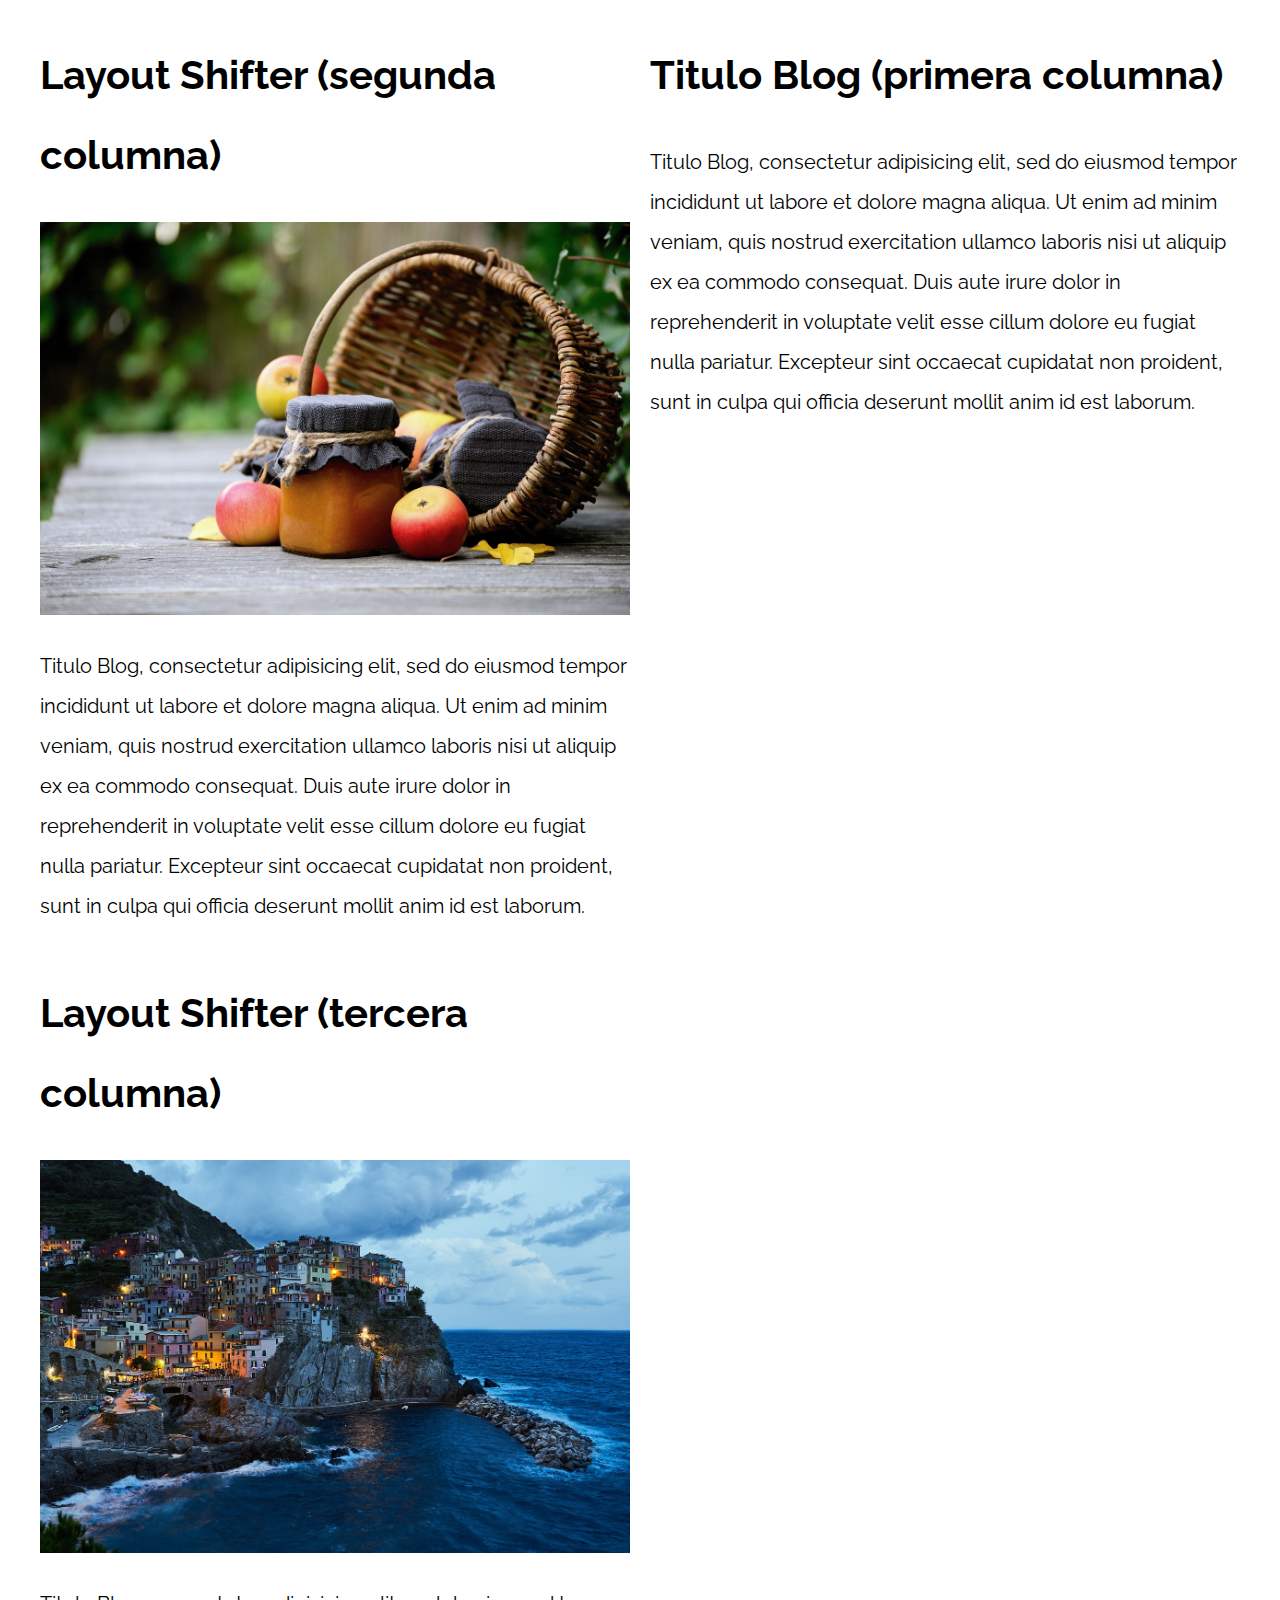
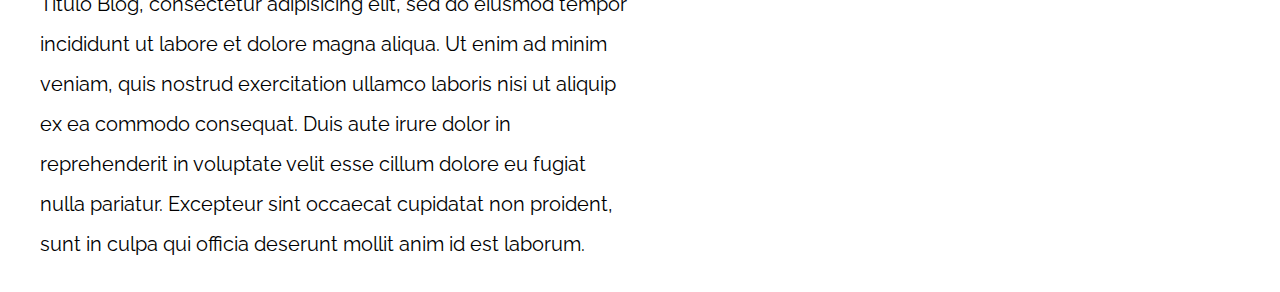
<file: 11-layout_shifter_css_grid/index.html>
<!DOCTYPE html>
<html>

<head>
    <meta charset="utf-8">
    <title>Patrones Responsive Web Design</title>
    <link rel="stylesheet" href="https://necolas.github.io/normalize.css/8.0.1/normalize.css">
    <link href="https://fonts.googleapis.com/css?family=Raleway:400,700,900" rel="stylesheet">
    <link rel="stylesheet" href="css/styles.css">
    <meta name="viewport" content="width=device-width, initial-scale=1">
</head>

<body>

    <div class="contenedor layout-shifter-css-grid">
        <aside class="primera">
            <h1>Titulo Blog (primera columna)</h1>
            <p>
                Titulo Blog, consectetur adipisicing elit, sed do eiusmod tempor incididunt ut labore et dolore magna aliqua. Ut enim ad minim veniam, quis nostrud exercitation ullamco laboris nisi ut aliquip ex ea commodo consequat. Duis aute irure dolor in reprehenderit
                in voluptate velit esse cillum dolore eu fugiat nulla pariatur. Excepteur sint occaecat cupidatat non proident, sunt in culpa qui officia deserunt mollit anim id est laborum.
            </p>
        </aside>

        <main class="entrada">
            <article class="entrada-blog">
                <h1>Layout Shifter (segunda columna)</h1>
                <img src="img/imagen1.jpg">
                <p>
                    Titulo Blog, consectetur adipisicing elit, sed do eiusmod tempor incididunt ut labore et dolore magna aliqua. Ut enim ad minim veniam, quis nostrud exercitation ullamco laboris nisi ut aliquip ex ea commodo consequat. Duis aute irure dolor in reprehenderit
                    in voluptate velit esse cillum dolore eu fugiat nulla pariatur. Excepteur sint occaecat cupidatat non proident, sunt in culpa qui officia deserunt mollit anim id est laborum.
                </p>
            </article>

            <article class="entrada-blog">
                <h1>Layout Shifter (tercera columna)</h1>
                <img src="img/imagen2.jpg">
                <p>
                    Titulo Blog, consectetur adipisicing elit, sed do eiusmod tempor incididunt ut labore et dolore magna aliqua. Ut enim ad minim veniam, quis nostrud exercitation ullamco laboris nisi ut aliquip ex ea commodo consequat. Duis aute irure dolor in reprehenderit
                    in voluptate velit esse cillum dolore eu fugiat nulla pariatur. Excepteur sint occaecat cupidatat non proident, sunt in culpa qui officia deserunt mollit anim id est laborum.
                </p>
            </article>
        </main>
    </div>

</body>

</html>
</file>
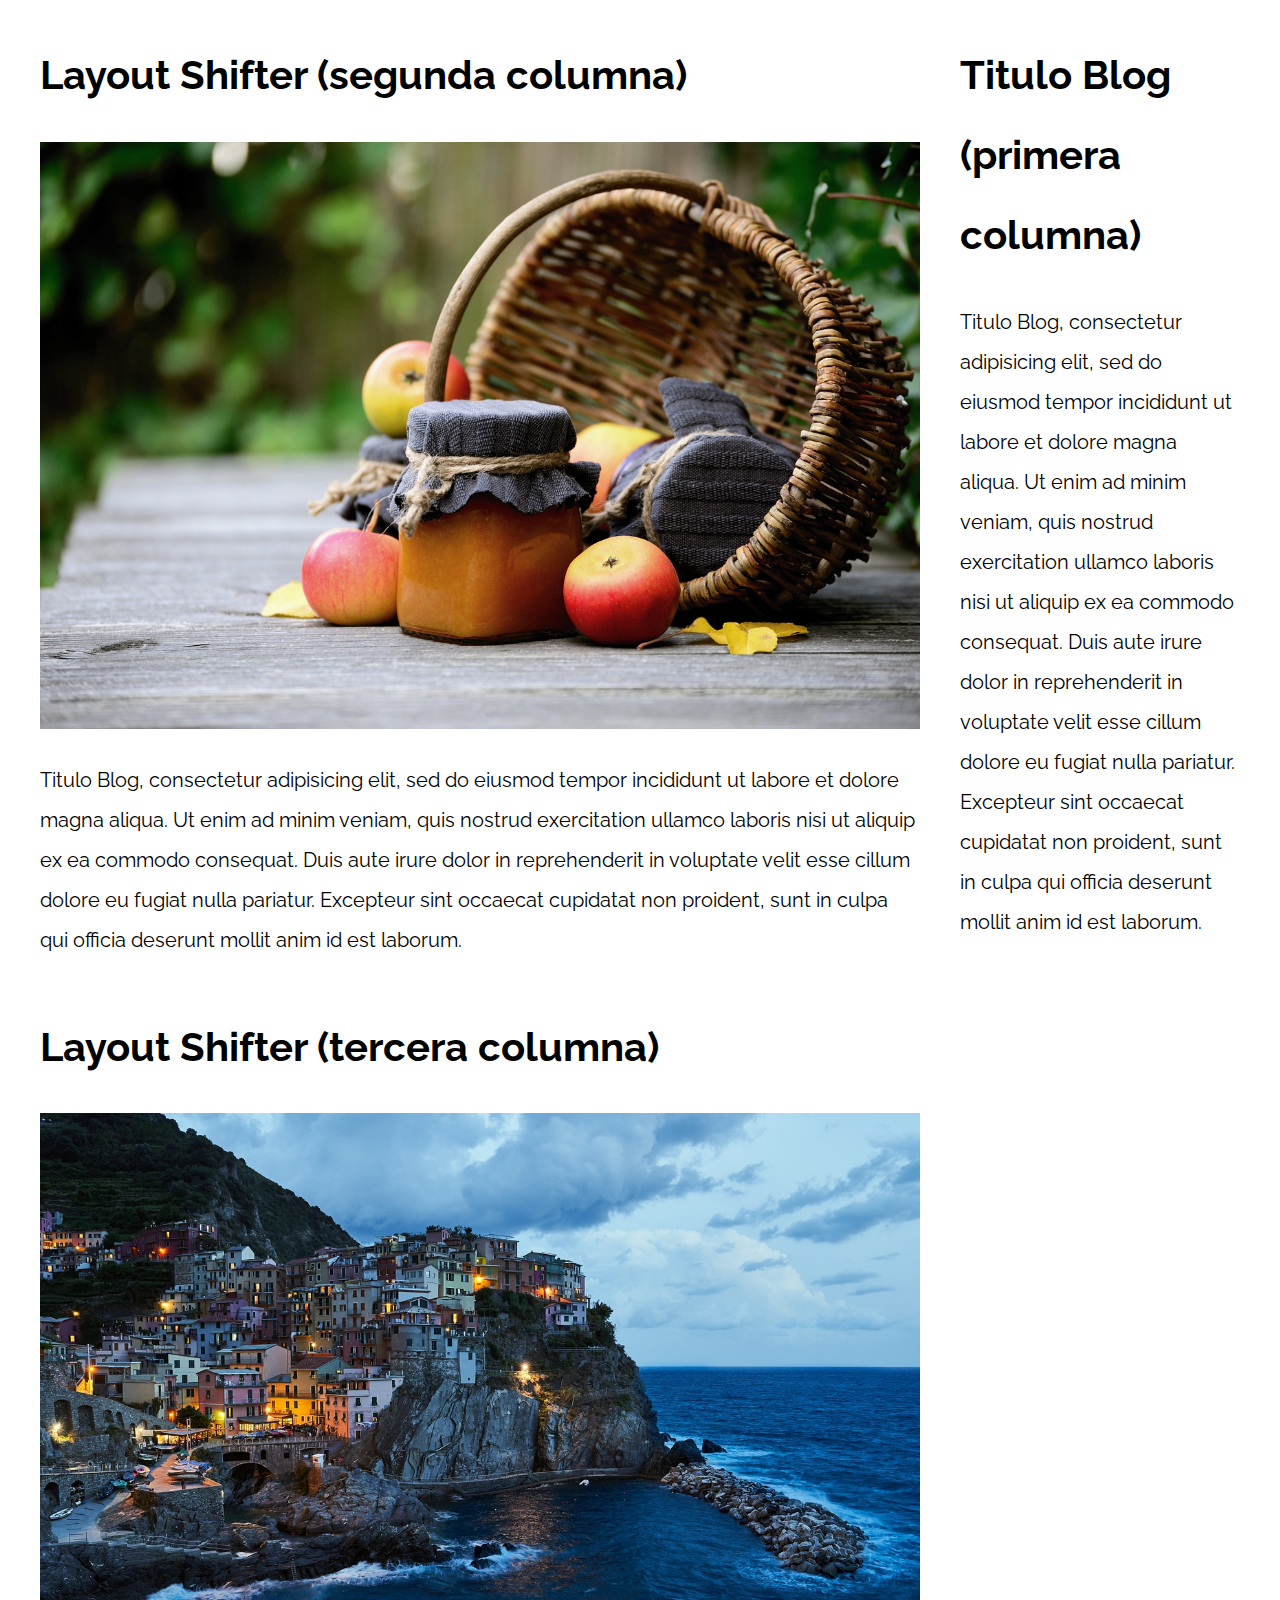
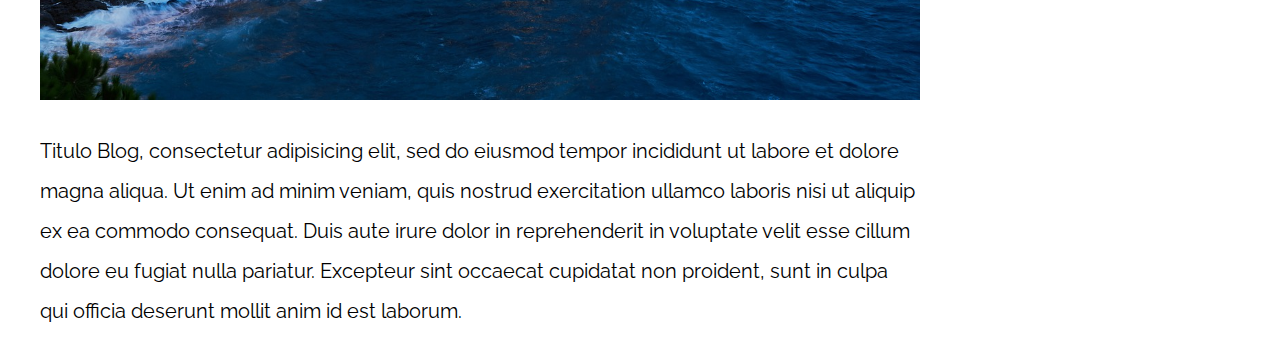
<file: 12-layout_shifter_flexbox/index.html>
<!DOCTYPE html>
<html>

<head>
    <meta charset="utf-8">
    <title>Patrones Responsive Web Design</title>
    <link rel="stylesheet" href="https://necolas.github.io/normalize.css/8.0.1/normalize.css">
    <link href="https://fonts.googleapis.com/css?family=Raleway:400,700,900" rel="stylesheet">
    <link rel="stylesheet" href="css/styles.css">
    <meta name="viewport" content="width=device-width, initial-scale=1">
</head>

<body>

    <div class="contenedor layout-shifter">
        <aside class="sidebar">
            <h1>Titulo Blog (primera columna)</h1>
            <p>
                Titulo Blog, consectetur adipisicing elit, sed do eiusmod tempor incididunt ut labore et dolore magna aliqua. Ut enim ad minim veniam, quis nostrud exercitation ullamco laboris nisi ut aliquip ex ea commodo consequat. Duis aute irure dolor in reprehenderit
                in voluptate velit esse cillum dolore eu fugiat nulla pariatur. Excepteur sint occaecat cupidatat non proident, sunt in culpa qui officia deserunt mollit anim id est laborum.
            </p>
        </aside>

        <main class="principal">
            <article class="entrada-blog">
                <h1>Layout Shifter (segunda columna)</h1>
                <img src="img/imagen1.jpg">
                <p>
                    Titulo Blog, consectetur adipisicing elit, sed do eiusmod tempor incididunt ut labore et dolore magna aliqua. Ut enim ad minim veniam, quis nostrud exercitation ullamco laboris nisi ut aliquip ex ea commodo consequat. Duis aute irure dolor in reprehenderit
                    in voluptate velit esse cillum dolore eu fugiat nulla pariatur. Excepteur sint occaecat cupidatat non proident, sunt in culpa qui officia deserunt mollit anim id est laborum.
                </p>
            </article>

            <article class="entrada-blog">
                <h1>Layout Shifter (tercera columna)</h1>
                <img src="img/imagen2.jpg">
                <p>
                    Titulo Blog, consectetur adipisicing elit, sed do eiusmod tempor incididunt ut labore et dolore magna aliqua. Ut enim ad minim veniam, quis nostrud exercitation ullamco laboris nisi ut aliquip ex ea commodo consequat. Duis aute irure dolor in reprehenderit
                    in voluptate velit esse cillum dolore eu fugiat nulla pariatur. Excepteur sint occaecat cupidatat non proident, sunt in culpa qui officia deserunt mollit anim id est laborum.
                </p>
            </article>
        </main>
    </div>

</body>

</html>
</file>
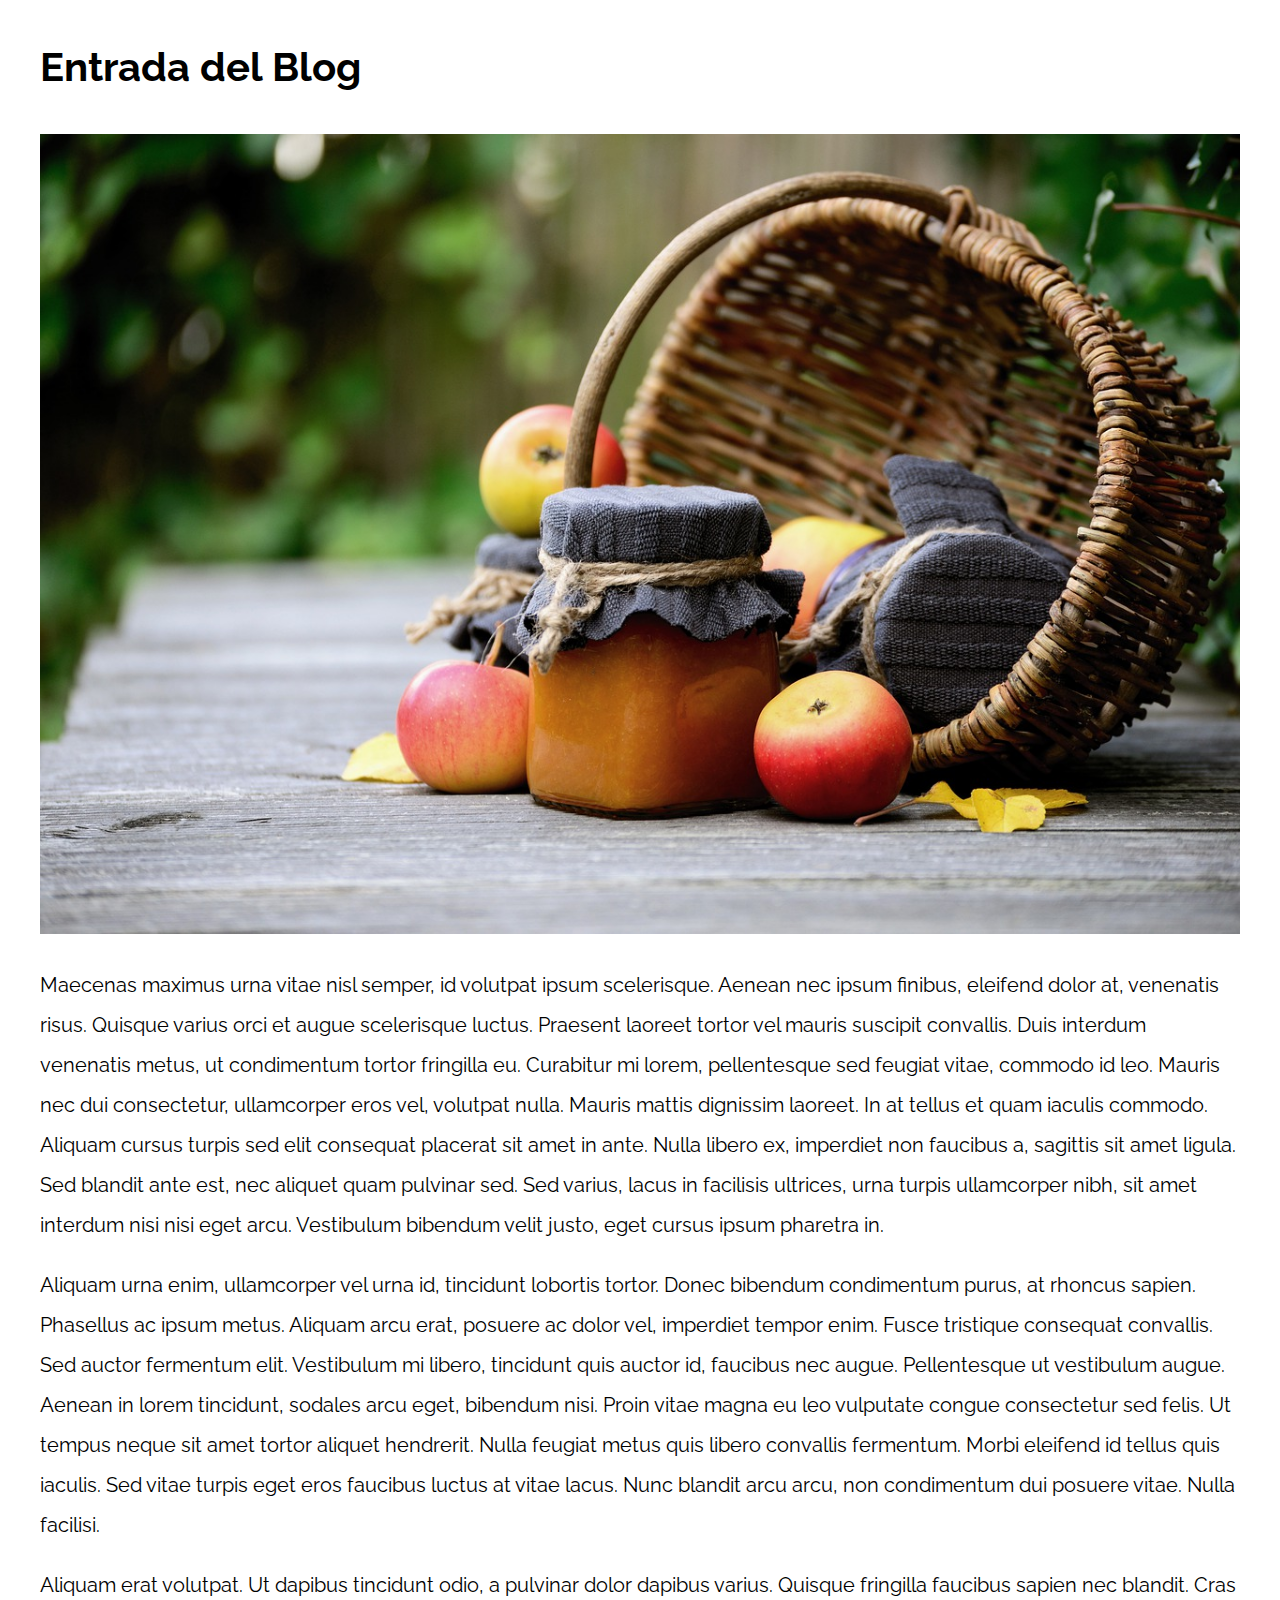
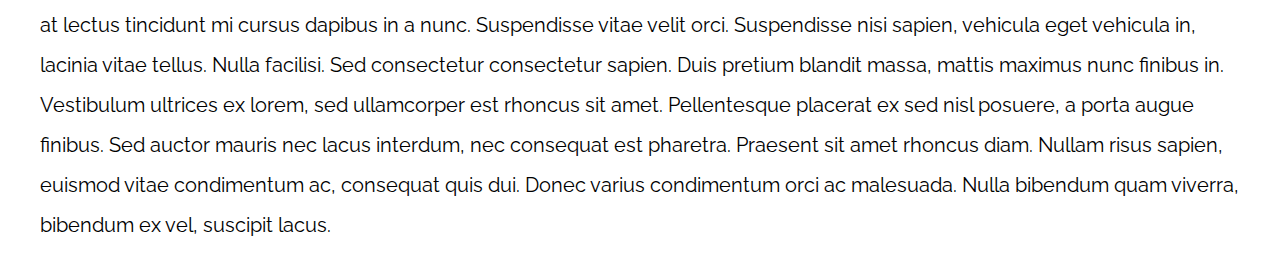
<file: 13-tiny_tweaks/index.html>
<!DOCTYPE html>
<html>

<head>
    <meta charset="utf-8">
    <title>Patrones Responsive Web Design</title>
    <link rel="stylesheet" href="https://necolas.github.io/normalize.css/8.0.1/normalize.css">
    <link href="https://fonts.googleapis.com/css?family=Raleway:400,700,900" rel="stylesheet">
    <link rel="stylesheet" href="css/styles.css">
    <meta name="viewport" content="width=device-width, initial-scale=1">
</head>

<body>

    <div class="contenedor">
        <article class="entrada-blog">
            <h1>Entrada del Blog</h1>
            <img src="img/imagen1.jpg">

            <p>Maecenas maximus urna vitae nisl semper, id volutpat ipsum scelerisque. Aenean nec ipsum finibus, eleifend dolor at, venenatis risus. Quisque varius orci et augue scelerisque luctus. Praesent laoreet tortor vel mauris suscipit convallis. Duis
                interdum venenatis metus, ut condimentum tortor fringilla eu. Curabitur mi lorem, pellentesque sed feugiat vitae, commodo id leo. Mauris nec dui consectetur, ullamcorper eros vel, volutpat nulla. Mauris mattis dignissim laoreet. In at
                tellus et quam iaculis commodo. Aliquam cursus turpis sed elit consequat placerat sit amet in ante. Nulla libero ex, imperdiet non faucibus a, sagittis sit amet ligula. Sed blandit ante est, nec aliquet quam pulvinar sed. Sed varius, lacus
                in facilisis ultrices, urna turpis ullamcorper nibh, sit amet interdum nisi nisi eget arcu. Vestibulum bibendum velit justo, eget cursus ipsum pharetra in.</p>

            <p>Aliquam urna enim, ullamcorper vel urna id, tincidunt lobortis tortor. Donec bibendum condimentum purus, at rhoncus sapien. Phasellus ac ipsum metus. Aliquam arcu erat, posuere ac dolor vel, imperdiet tempor enim. Fusce tristique consequat
                convallis. Sed auctor fermentum elit. Vestibulum mi libero, tincidunt quis auctor id, faucibus nec augue. Pellentesque ut vestibulum augue. Aenean in lorem tincidunt, sodales arcu eget, bibendum nisi. Proin vitae magna eu leo vulputate
                congue consectetur sed felis. Ut tempus neque sit amet tortor aliquet hendrerit. Nulla feugiat metus quis libero convallis fermentum. Morbi eleifend id tellus quis iaculis. Sed vitae turpis eget eros faucibus luctus at vitae lacus. Nunc
                blandit arcu arcu, non condimentum dui posuere vitae. Nulla facilisi.</p>

            <p>Aliquam erat volutpat. Ut dapibus tincidunt odio, a pulvinar dolor dapibus varius. Quisque fringilla faucibus sapien nec blandit. Cras at lectus tincidunt mi cursus dapibus in a nunc. Suspendisse vitae velit orci. Suspendisse nisi sapien,
                vehicula eget vehicula in, lacinia vitae tellus. Nulla facilisi. Sed consectetur consectetur sapien. Duis pretium blandit massa, mattis maximus nunc finibus in. Vestibulum ultrices ex lorem, sed ullamcorper est rhoncus sit amet. Pellentesque
                placerat ex sed nisl posuere, a porta augue finibus. Sed auctor mauris nec lacus interdum, nec consequat est pharetra. Praesent sit amet rhoncus diam. Nullam risus sapien, euismod vitae condimentum ac, consequat quis dui. Donec varius
                condimentum orci ac malesuada. Nulla bibendum quam viverra, bibendum ex vel, suscipit lacus.</p>
        </article>

    </div>

</body>

</html>
</file>
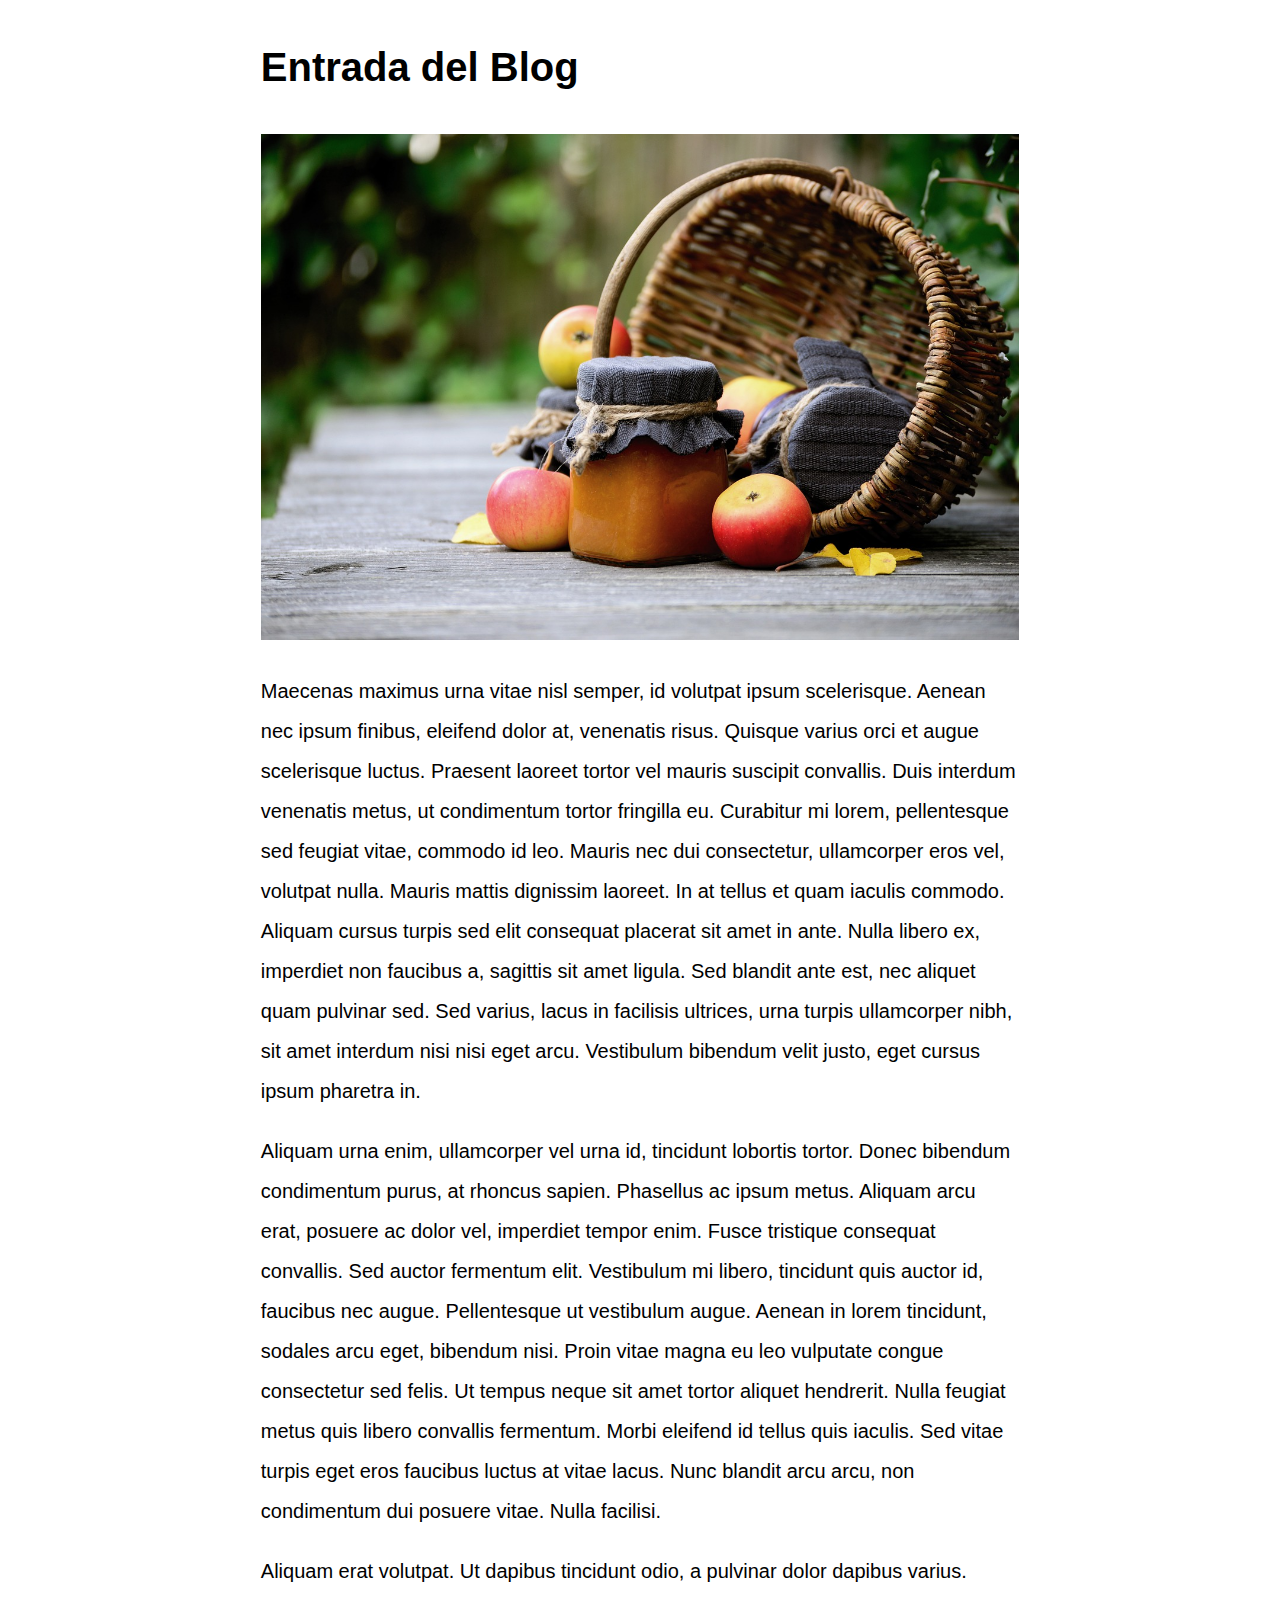
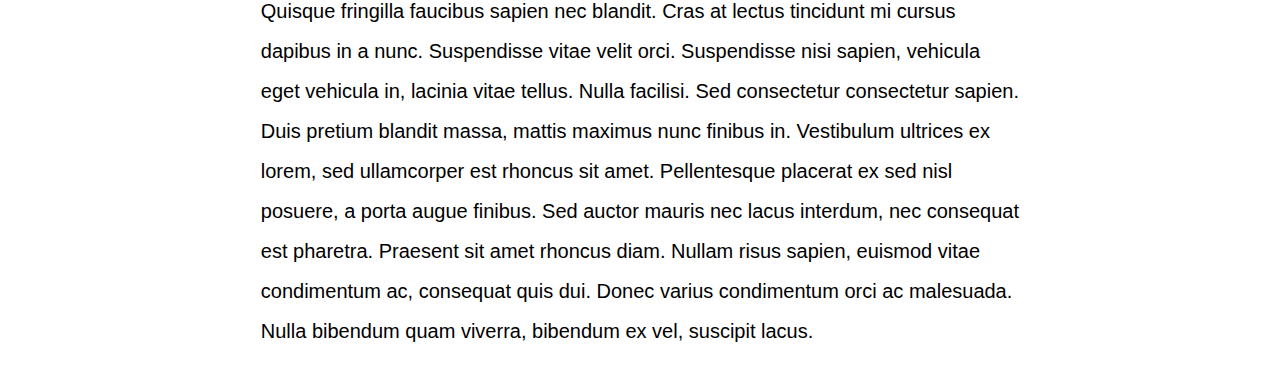
<file: 14-mostly_fluid/index.html>
<!DOCTYPE html>
<html>

<head>
    <meta charset="utf-8">
    <title>Patrones Responsive Web Design</title>
    <link rel="stylesheet" href="https://necolas.github.io/normalize.css/8.0.1/normalize.css">
    <link href="https://fonts.googlezapis.com/css?family=Raleway:400,700,900" rel="stylesheet">
    <link rel="stylesheet" href="css/styles.css">
    <meta name="viewport" content="width=device-width, initial-scale=1">
</head>

<body>

    <div class="contenedor">
        <article class="entrada-blog">
            <h1>Entrada del Blog</h1>
            <img src="img/imagen1.jpg">

            <p>Maecenas maximus urna vitae nisl semper, id volutpat ipsum scelerisque. Aenean nec ipsum finibus, eleifend dolor at, venenatis risus. Quisque varius orci et augue scelerisque luctus. Praesent laoreet tortor vel mauris suscipit convallis. Duis
                interdum venenatis metus, ut condimentum tortor fringilla eu. Curabitur mi lorem, pellentesque sed feugiat vitae, commodo id leo. Mauris nec dui consectetur, ullamcorper eros vel, volutpat nulla. Mauris mattis dignissim laoreet. In at
                tellus et quam iaculis commodo. Aliquam cursus turpis sed elit consequat placerat sit amet in ante. Nulla libero ex, imperdiet non faucibus a, sagittis sit amet ligula. Sed blandit ante est, nec aliquet quam pulvinar sed. Sed varius, lacus
                in facilisis ultrices, urna turpis ullamcorper nibh, sit amet interdum nisi nisi eget arcu. Vestibulum bibendum velit justo, eget cursus ipsum pharetra in.</p>

            <p>Aliquam urna enim, ullamcorper vel urna id, tincidunt lobortis tortor. Donec bibendum condimentum purus, at rhoncus sapien. Phasellus ac ipsum metus. Aliquam arcu erat, posuere ac dolor vel, imperdiet tempor enim. Fusce tristique consequat
                convallis. Sed auctor fermentum elit. Vestibulum mi libero, tincidunt quis auctor id, faucibus nec augue. Pellentesque ut vestibulum augue. Aenean in lorem tincidunt, sodales arcu eget, bibendum nisi. Proin vitae magna eu leo vulputate
                congue consectetur sed felis. Ut tempus neque sit amet tortor aliquet hendrerit. Nulla feugiat metus quis libero convallis fermentum. Morbi eleifend id tellus quis iaculis. Sed vitae turpis eget eros faucibus luctus at vitae lacus. Nunc
                blandit arcu arcu, non condimentum dui posuere vitae. Nulla facilisi.</p>

            <p>Aliquam erat volutpat. Ut dapibus tincidunt odio, a pulvinar dolor dapibus varius. Quisque fringilla faucibus sapien nec blandit. Cras at lectus tincidunt mi cursus dapibus in a nunc. Suspendisse vitae velit orci. Suspendisse nisi sapien,
                vehicula eget vehicula in, lacinia vitae tellus. Nulla facilisi. Sed consectetur consectetur sapien. Duis pretium blandit massa, mattis maximus nunc finibus in. Vestibulum ultrices ex lorem, sed ullamcorper est rhoncus sit amet. Pellentesque
                placerat ex sed nisl posuere, a porta augue finibus. Sed auctor mauris nec lacus interdum, nec consequat est pharetra. Praesent sit amet rhoncus diam. Nullam risus sapien, euismod vitae condimentum ac, consequat quis dui. Donec varius
                condimentum orci ac malesuada. Nulla bibendum quam viverra, bibendum ex vel, suscipit lacus.</p>
        </article>

    </div>

</body>

</html>
</file>
<file: 01-2columnas_iguales_css_grid/css/styles.css>
html {
    box-sizing: border-box;
    font-size: 62.5%;
}

*,
*:before,
*:after {
    box-sizing: inherit;
}

body {
    font-family: 'Raleway', sans-serif;
    font-size: 1.6rem;
}

img {
    max-width: 100%;
}

h1 {
    font-size: 4rem;
}

.contenedor {
    max-width: 1200px;
    width: 90%;
    margin: 0 auto;
}

.entrada-blog a {
    display: inline-block;
    background-color: #2196F3;
    color: white;
    padding: 10px 20px;
    text-decoration: none;
    font-weight: bold;
    text-transform: uppercase;
}

/** CODIGO AQUI **/

@media (min-width: 768px)
{
    .contenedor
    {
        display: grid;
        grid-template-columns: repeat(2, 1fr);
        column-gap: 2rem;
    }

}
</file>
<file: 02-2columnas_iguales_flexbox/css/styles.css>
html {
    box-sizing: border-box;
    font-size: 62.5%;
}

*,
*:before,
*:after {
    box-sizing: inherit;
}

body {
    font-family: 'Raleway', sans-serif;
    font-size: 1.6rem;
}

img {
    max-width: 100%;
}

h1 {
    font-size: 4rem;
}

.contenedor {
    max-width: 1200px;
    width: 90%;
    margin: 0 auto;
}

.entrada-blog a {
    display: inline-block;
    background-color: #2196F3;
    color: white;
    padding: 10px 20px;
    text-decoration: none;
    font-weight: bold;
    text-transform: uppercase;
}

/** CODIGO AQUI **/

@media (min-width: 768px )
{
    .dos-columnas
    {
        display: flex;
        justify-content: space-between;
    }

    .entrada-blog {
        flex: 0 0 calc( 50% - 1rem );
    }
}
</file>
<file: 03-3columnas_iguales_css_grid/css/styles.css>
html {
    box-sizing: border-box;
    font-size: 62.5%;
}

*,
*:before,
*:after {
    box-sizing: inherit;
}

body {
    font-family: 'Raleway', sans-serif;
    font-size: 1.6rem;
}

img {
    max-width: 100%;
}

h1 {
    font-size: 4rem;
}

.contenedor {
    max-width: 1200px;
    width: 95%;
    margin: 0 auto;
}

.entrada-blog a {
    display: inline-block;
    background-color: #2196F3;
    color: white;
    padding: 10px 20px;
    text-decoration: none;
    font-weight: bold;
    text-transform: uppercase;
}

/** CODIGO AQUI **/

@media (min-width: 768px )
{
    .tres-columnas
    {
        display: grid;
        grid-template-columns: repeat(3, 1fr);
        column-gap: 2rem;
    }
}
</file>
<file: 04-3columnas_iguales_flexbox/css/styles.css>
html {
    box-sizing: border-box;
    font-size: 62.5%;
}

*,
*:before,
*:after {
    box-sizing: inherit;
}

body {
    font-family: 'Raleway', sans-serif;
    font-size: 1.6rem;
}

img {
    max-width: 100%;
}

h1 {
    font-size: 4rem;
}

.contenedor {
    max-width: 1200px;
    width: 95%;
    margin: 0 auto;
}

.entrada-blog a {
    display: inline-block;
    background-color: #2196F3;
    color: white;
    padding: 10px 20px;
    text-decoration: none;
    font-weight: bold;
    text-transform: uppercase;
}

/** CODIGO AQUI **/

@media (min-width: 768px)
{
    .tres-columnas
    {
        display: flex;
        justify-content: space-between;
    }

    .entrada-blog {
        flex: 0 0 calc( 33.3% - 1rem );
    }
}
</file>
<file: 05-3columnas_css_grid/css/styles.css>
html {
    box-sizing: border-box;
    font-size: 62.5%;
}

*,
*:before,
*:after {
    box-sizing: inherit;
}

body {
    font-family: 'Raleway', sans-serif;
    font-size: 1.6rem;
    line-height: 2;
}

img {
    max-width: 100%;
}

h1 {
    font-size: 4rem;
}

h2 {
    font-size: 3.2rem;
}

.contenedor {
    max-width: 1200px;
    width: 95%;
    margin: 0 auto;
}

p {
    font-size: 2rem;
}

.entrada-blog a {
    display: inline-block;
    background-color: #2196F3;
    color: white;
    padding: 10px 20px;
    text-decoration: none;
    font-weight: bold;
    text-transform: uppercase;
}


/** CODIGO AQUI **/

@media (min-width:768px)
{
    .contenedor
    {
        display: grid;
        grid-template-areas: "izquierda grande derecha";
        grid-template-columns: 1fr 3fr 1fr;
        grid-auto-flow: column;
        column-gap: 2rem;
    }

    .grande 
    {
        grid-area: grande;
    }

    .izquierda
    {
        grid-area: izquierda;
    }
}
</file>
<file: 06-3columnas_flexbox/css/styles.css>
html {
    box-sizing: border-box;
    font-size: 62.5%;
}

*,
*:before,
*:after {
    box-sizing: inherit;
}

body {
    font-family: 'Raleway', sans-serif;
    font-size: 1.6rem;
    line-height: 2;
}

img {
    max-width: 100%;
}

h1 {
    font-size: 4rem;
}

h2 {
    font-size: 3.2rem;
}

p {
    font-size: 2rem;
}

.contenedor {
    max-width: 1200px;
    width: 95%;
    margin: 0 auto;
}

.entrada-blog a {
    display: inline-block;
    background-color: #2196F3;
    color: white;
    padding: 10px 20px;
    text-decoration: none;
    font-weight: bold;
    text-transform: uppercase;
}

/** CODIGO AQUI **/

@media (min-width: 768px)
{
    .contenedor
    {
        display: flex;
        justify-content: space-between

    }

    .grande
    {
        flex-basis: calc(60%);
    }

    .izquierda
    {
        order: -1;
    }

    .sidebar
    {
        flex-basis: calc(20% - 1rem);
    }
}
</file>
<file: 07-column_drop_css_grid/css/styles.css>
html {
    box-sizing: border-box;
    font-size: 62.5%;
}

*,
*:before,
*:after {
    box-sizing: inherit;
}

body {
    font-family: 'Raleway', sans-serif;
    font-size: 1.6rem;
    line-height: 2;
}

img {
    max-width: 100%;
}

h1 {
    font-size: 4rem;
}

h2 {
    font-size: 3.2rem;
}

p {
    font-size: 2rem;
}

.contenedor {
    max-width: 1200px;
    width: 95%;
    margin: 0 auto;
}

.entrada-blog a {
    display: inline-block;
    background-color: #2196F3;
    color: white;
    padding: 10px 20px;
    text-decoration: none;
    font-weight: bold;
    text-transform: uppercase;
}



/** CODIGO AQUI **/

@media (min-width: 490px) 

{
    .column-drop-css
    {
        display: grid;
        grid-template-columns: repeat(2, 1fr);
        column-gap: 2rem;
    }

    .primera
    {
        grid-column: 1/3;
    }
    .segunda
    {
        grid-row: 1/2;

        grid-column: 2/3;
    }
}

@media (min-width: 780px) 
{
    .column-drop-css
    {
       grid-template-columns: repeat(3, 1fr);

    }
    .primera
    {
        grid-column: unset;
    }
    .segunda
    {

        grid-column: unset;
        grid-row: unset;
    }
}
</file>
<file: 08-column_drop_flexbox/css/styles.css>
html {
    box-sizing: border-box;
    font-size: 62.5%;
}

*,
*:before,
*:after {
    box-sizing: inherit;
}

body {
    font-family: 'Raleway', sans-serif;
    font-size: 1.6rem;
    line-height: 2;
}

img {
    max-width: 100%;
}

h1 {
    font-size: 4rem;
}

h2 {
    font-size: 3.2rem;
}

p {
    font-size: 2rem;
}

.contenedor {
    max-width: 1200px;
    width: 95%;
    margin: 0 auto;
}

.entrada-blog a {
    display: inline-block;
    background-color: #2196F3;
    color: white;
    padding: 10px 20px;
    text-decoration: none;
    font-weight: bold;
    text-transform: uppercase;
}

/** CODIGO AQUI **/

@media (min-width: 480px)
{
    .column-drop-flex
    {
        display: flex;
        justify-content: space-between;
        flex-wrap: wrap;
    }

    .contenido-principal, .primera
    {
        flex-basis: calc(50% - 1rem);
    }
}

@media (min-width: 769px)
{
    .column-drop-flex
    {
        
    }

    .contenido-principal, .primera, .segunda
    {
        flex-basis: calc(33.3% - 2rem);
    }
}
</file>
<file: 09-con_sidebar_css_grid/css/styles.css>
html {
    box-sizing: border-box;
    font-size: 62.5%;
}

*,
*:before,
*:after {
    box-sizing: inherit;
}

body {
    font-family: 'Raleway', sans-serif;
    font-size: 1.6rem;
    line-height: 2;
}

img {
    max-width: 100%;
}

h1 {
    font-size: 4rem;
}

h2 {
    font-size: 3.2rem;
}

p {
    font-size: 2rem;
}

.contenedor {
    max-width: 1200px;
    width: 95%;
    margin: 0 auto;
}

.entrada-blog a {
    display: inline-block;
    background-color: #2196F3;
    color: white;
    padding: 10px 20px;
    text-decoration: none;
    font-weight: bold;
    text-transform: uppercase;
}

/** CODIGO AQUI **/

@media (min-width:768px) 
{
    .sidebar-ccs-grid
    {
        display: grid;
        grid-template-columns: 3fr 1fr;
        column-gap: 2rem;
    }
    
    /* .contenido-principal
    {
        grid-column: 1/4;
    } */
}
</file>
<file: 10-con_sidebar_flexbox/css/styles.css>
html {
    box-sizing: border-box;
    font-size: 62.5%;
}

*,
*:before,
*:after {
    box-sizing: inherit;
}

body {
    font-family: 'Raleway', sans-serif;
    font-size: 1.6rem;
    line-height: 2;
}

img {
    max-width: 100%;
}

h1 {
    font-size: 4rem;
}

h2 {
    font-size: 3.2rem;
}

p {
    font-size: 2rem;
}

.contenedor {
    max-width: 1200px;
    width: 95%;
    margin: 0 auto;
}

.entrada-blog a {
    display: inline-block;
    background-color: #2196F3;
    color: white;
    padding: 10px 20px;
    text-decoration: none;
    font-weight: bold;
    text-transform: uppercase;
}


/** CODIGO AQUI **/

@media (min-width: 768px)
{
    .sidebar-flexbox
    {
        display: flex;
        flex-wrap: wrap;
        justify-content: space-between;
    }

    .contenido-principal
    {
        flex-basis: calc(75% - 1rem);
    }

    .aside
    {
        flex-basis: calc(25% - 1rem);
    }
}
</file>
<file: 11-layout_shifter_css_grid/css/styles.css>
html {
    box-sizing: border-box;
    font-size: 62.5%;
}

*,
*:before,
*:after {
    box-sizing: inherit;
}

body {
    font-family: 'Raleway', sans-serif;
    font-size: 1.6rem;
    line-height: 2;
}

img {
    max-width: 100%;
}

h1 {
    font-size: 4rem;
}

h2 {
    font-size: 3.2rem;
}

p {
    font-size: 2rem;
}

.contenedor {
    max-width: 1200px;
    width: 95%;
    margin: 0 auto;
}

.entrada-blog a {
    display: inline-block;
    background-color: #2196F3;
    color: white;
    padding: 10px 20px;
    text-decoration: none;
    font-weight: bold;
    text-transform: uppercase;
}


/** CODIGO AQUI **/

@media (min-width:768px)
{
    .layout-shifter-css-grid
    {
        display: grid;
        column-gap: 2rem;
        grid-template-areas: "contenido"
                              "inferior";
    }

    .primera
    {
        grid-area: inferior;
    }

    .entrada
    {
        grid-area: contenido;
        display: grid ;
        grid-template-areas: "entrada1 entrada2";

        column-gap: 3rem;

    }

    
}

@media (min-width:992px)
{
    .layout-shifter-css-grid
    {
        grid-template-areas: "contenido sidebar";
    }
    
    .primera
    {
        grid-area: sidebar;
    }

    .entrada
    {
        grid-template-areas: "entrada1"
                             "entrada2";
    }
}
</file>
<file: 12-layout_shifter_flexbox/css/styles.css>
html {
    box-sizing: border-box;
    font-size: 62.5%;
}

*,
*:before,
*:after {
    box-sizing: inherit;
}

body {
    font-family: 'Raleway', sans-serif;
    font-size: 1.6rem;
    line-height: 2;
}

img {
    max-width: 100%;
}

h1 {
    font-size: 4rem;
}

h2 {
    font-size: 3.2rem;
}

p {
    font-size: 2rem;
}

.contenedor {
    max-width: 1200px;
    width: 95%;
    margin: 0 auto;
}

.entrada-blog a {
    display: inline-block;
    background-color: #2196F3;
    color: white;
    padding: 10px 20px;
    text-decoration: none;
    font-weight: bold;
    text-transform: uppercase;
}

/** CODIGO AQUI **/

@media (min-width: 768px)
{
    .layout-shifter
    {
        display:flex ;
        flex-direction: column-reverse;
    }

    .principal
    {
        display: flex;
        justify-content: space-between;
    }

    .entrada-blog
    {
        flex-basis: calc(50% - 2rem);
    }
}

@media (min-width: 992px)
{
    .layout-shifter
    {
        flex-direction: row-reverse;
        justify-content: space-between;
        flex-wrap: wrap;
    }

    .principal
    {
        /* display: unset; */
        flex-direction: column;
        flex-basis: calc(75% - 2rem);
    }

    .sidebar
    {
        flex-basis: calc(25% - 2rem);
    }

    .entrada-blog
    {
        flex-basis: unset;
    }
}
</file>
<file: 13-tiny_tweaks/css/styles.css>
html {
    box-sizing: border-box;
    font-size: 62.5%;
}

*,
*:before,
*:after {
    box-sizing: inherit;
}

body {
    font-family: 'Raleway', sans-serif;
    font-size: 1.6rem;
    line-height: 2;
}

img {
    max-width: 100%;
}

h1 {
    font-size: 4rem;
}

/** CODIGO AQUI **/

h2 {
    font-size: 3.2rem;
}

p {
    font-size: 2rem;
}

.contenedor {
    max-width: 1200px;
    width: 95%;
    margin: 0 auto;
}

.entrada-blog a {
    display: inline-block;
    background-color: #2196F3;
    color: white;
    padding: 10px 20px;
    text-decoration: none;
    font-weight: bold;
    text-transform: uppercase;
}

/** CODIGO AQUI **/
</file>
<file: 14-mostly_fluid/css/styles.css>
html {
    box-sizing: border-box;
    font-size: 62.5%;
}

*,
*:before,
*:after {
    box-sizing: inherit;
}

body {
    font-family: 'Raleway', sans-serif;
    font-size: 1.6rem;
    line-height: 2;
}

img {
    max-width: 100%;
}

h1 {
    font-size: 4rem;
}

h2 {
    font-size: 3.2rem;
}

p {
    font-size: 2rem;
}

.contenedor {
    max-width: 1200px;
    width: 95%;
    margin: 0 auto;
}

.entrada-blog a {
    display: inline-block;
    background-color: #2196F3;
    color: white;
    padding: 10px 20px;
    text-decoration: none;
    font-weight: bold;
    text-transform: uppercase;
}

/** CODIGO AQUI **/

@media (min-width: 768px)
{
   .contenedor
   {
       width: 80%;
   }
}

@media (min-width: 992px)
{
    .contenedor
    {
        width: 60%;
    }
}
</file>
